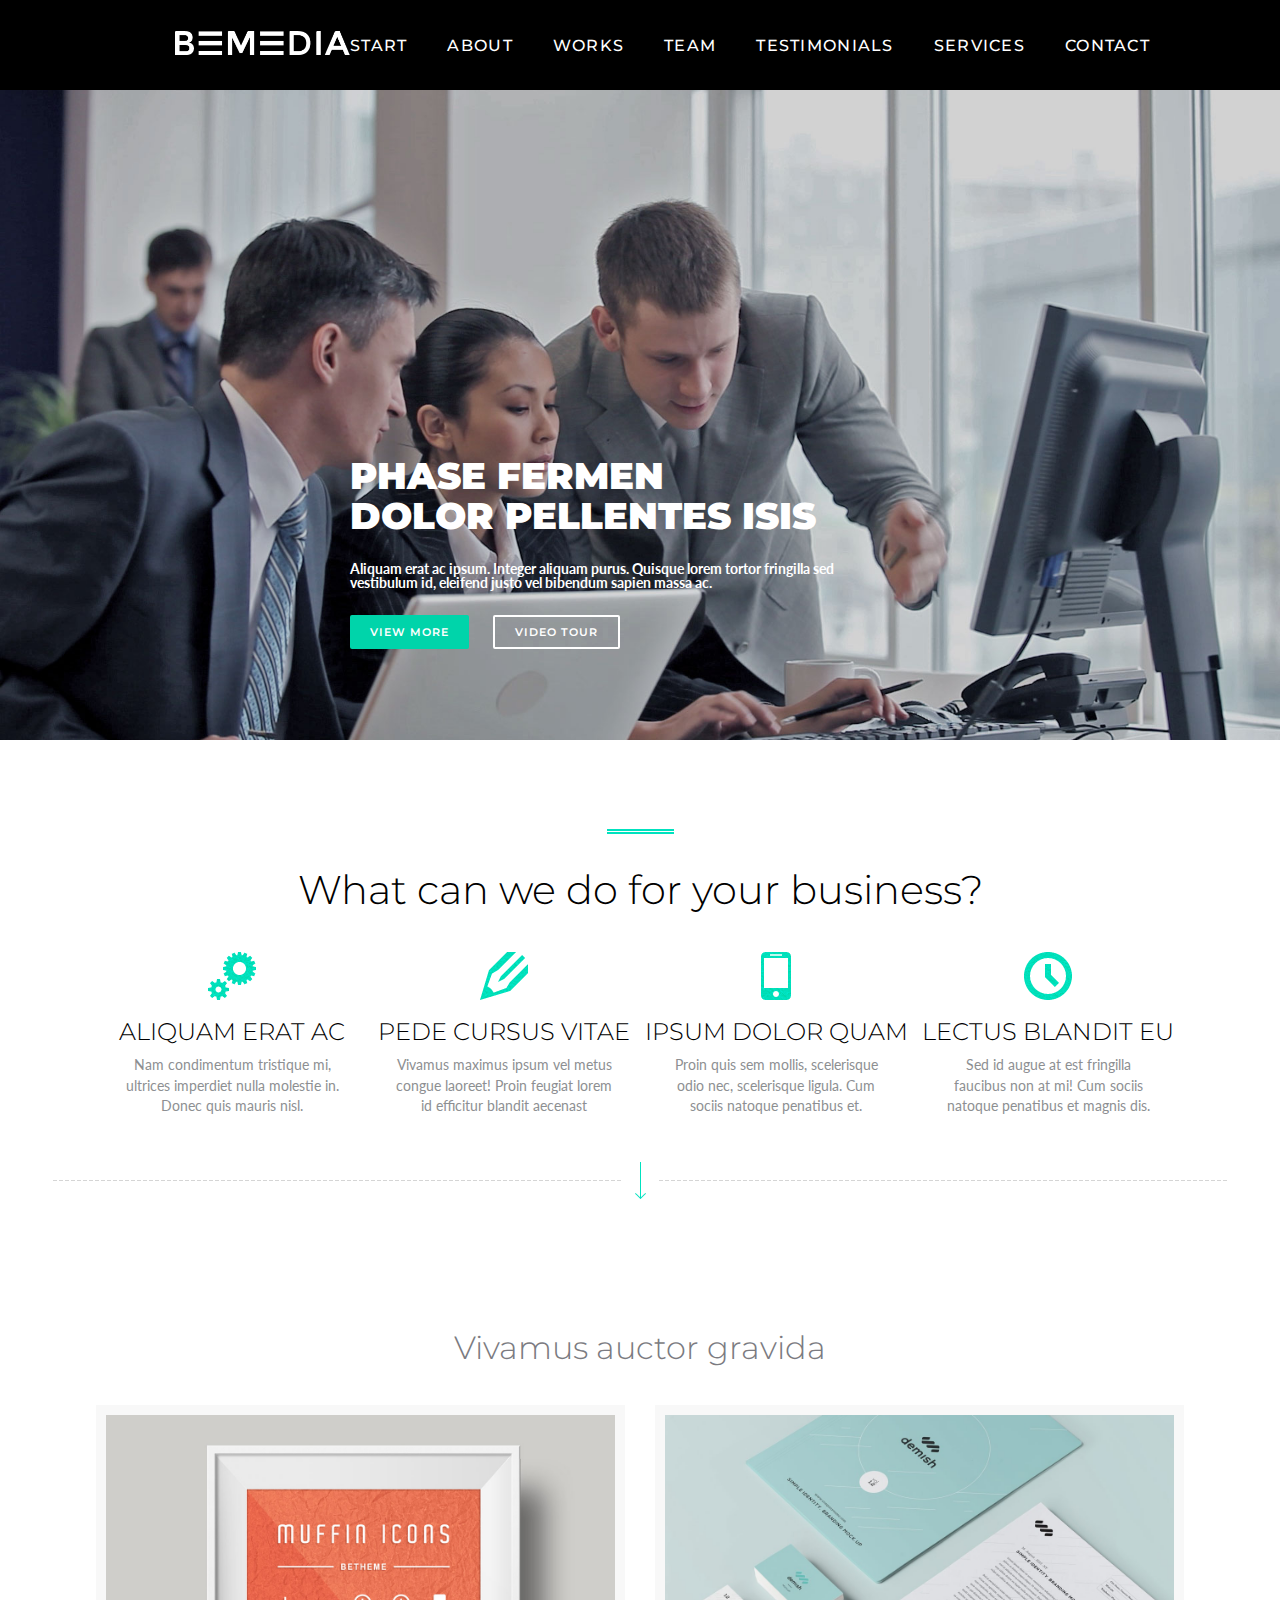
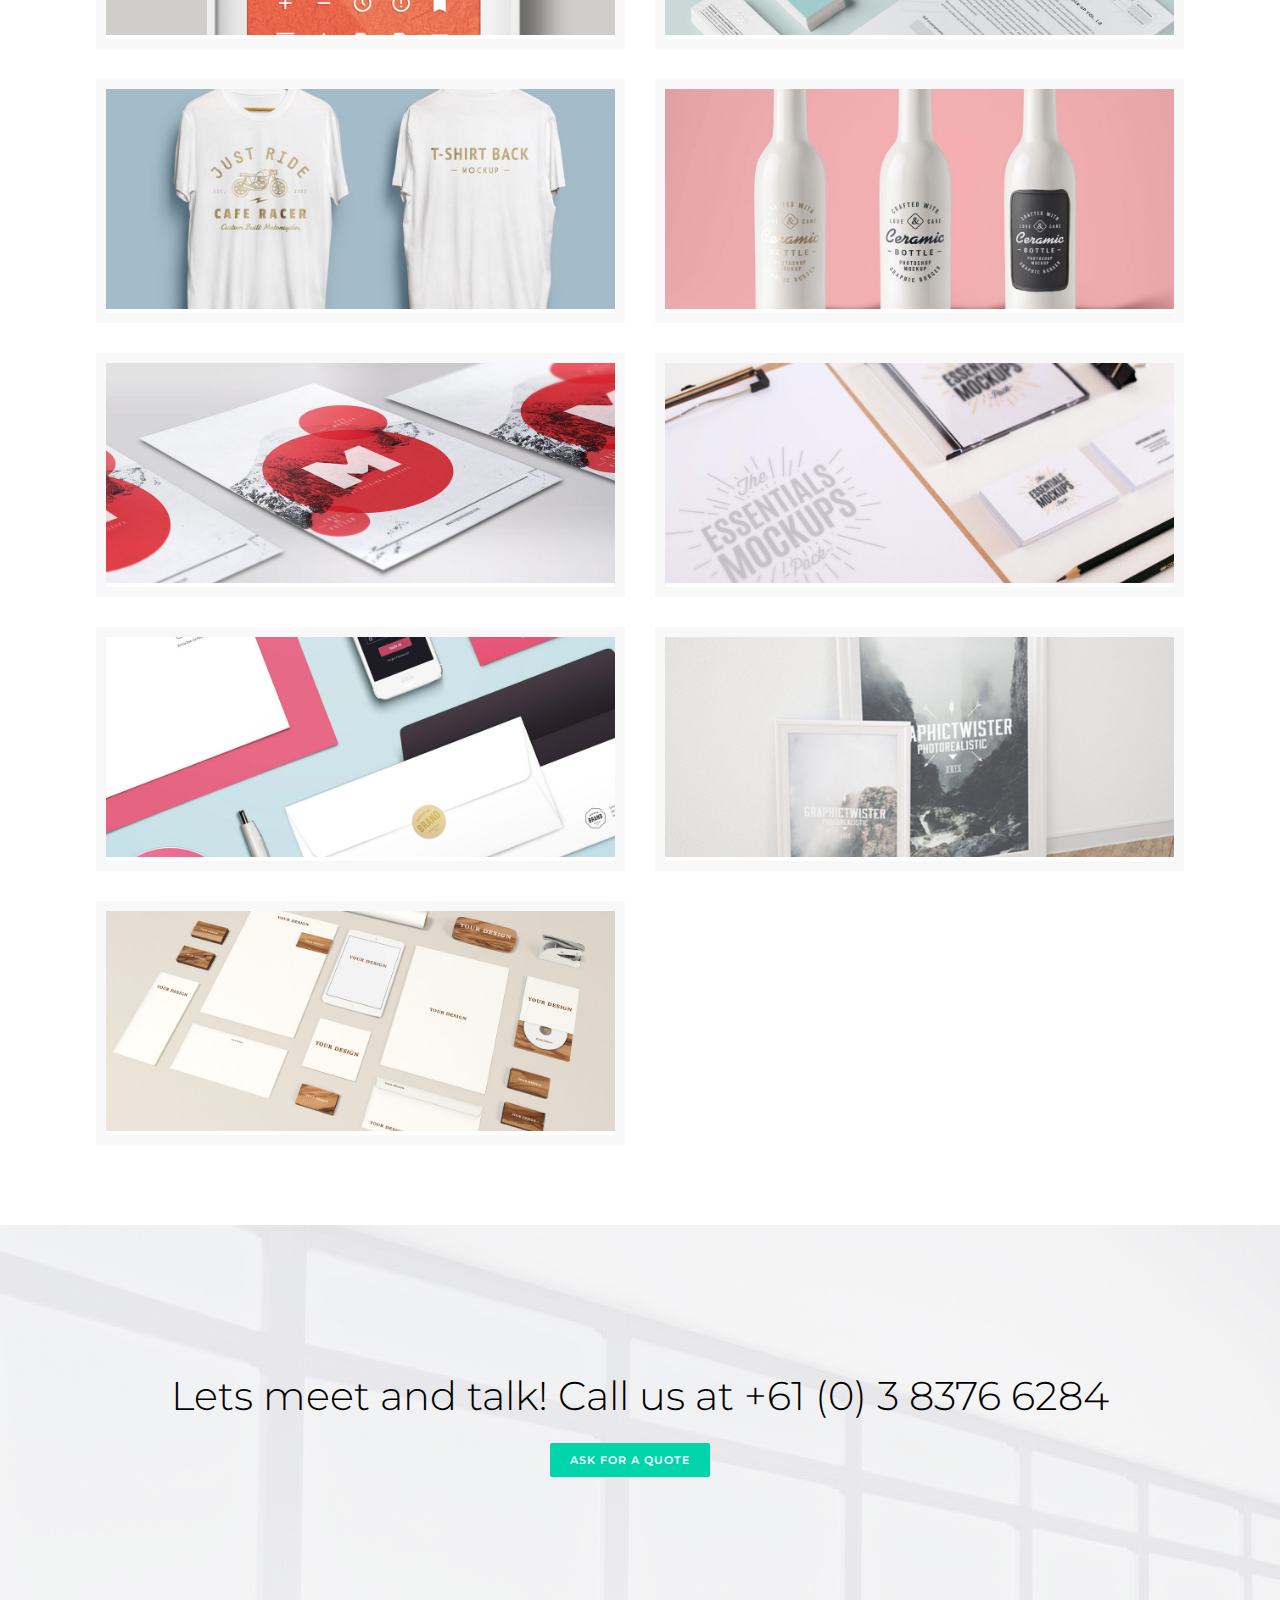
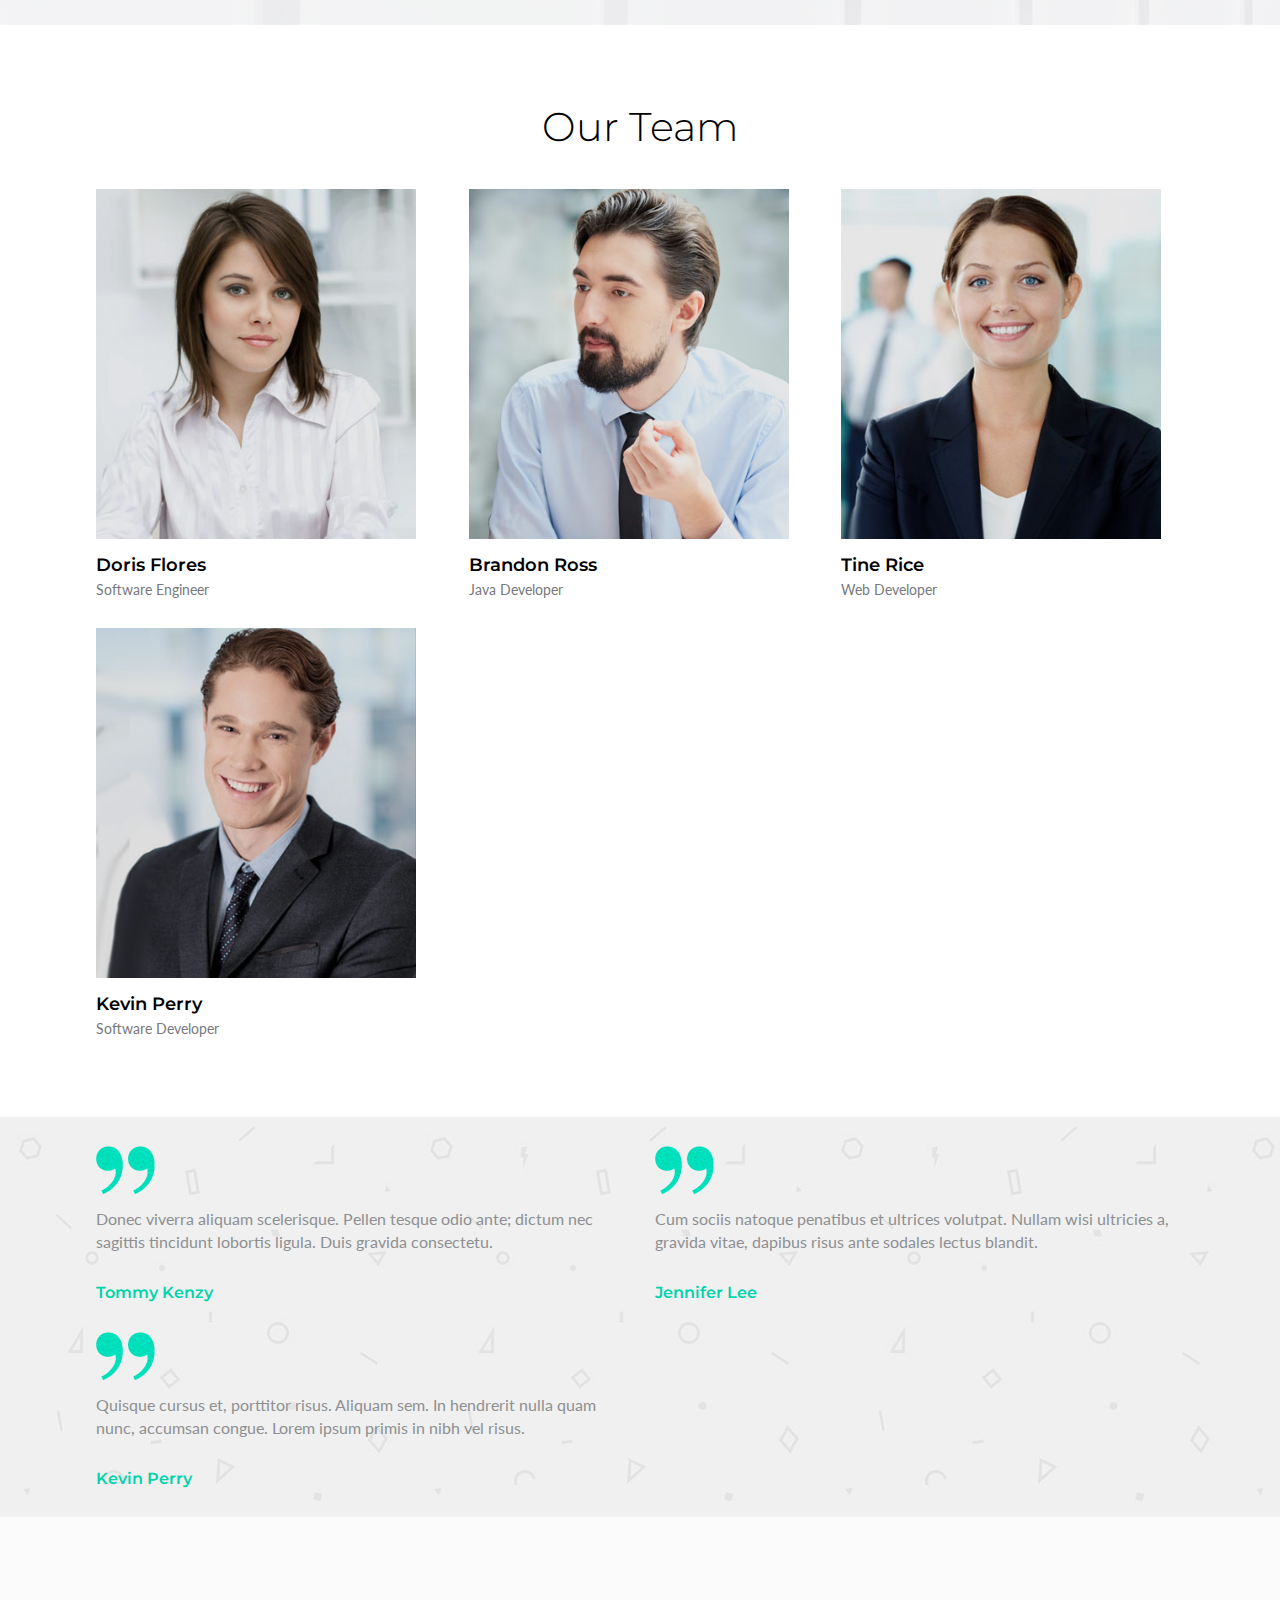
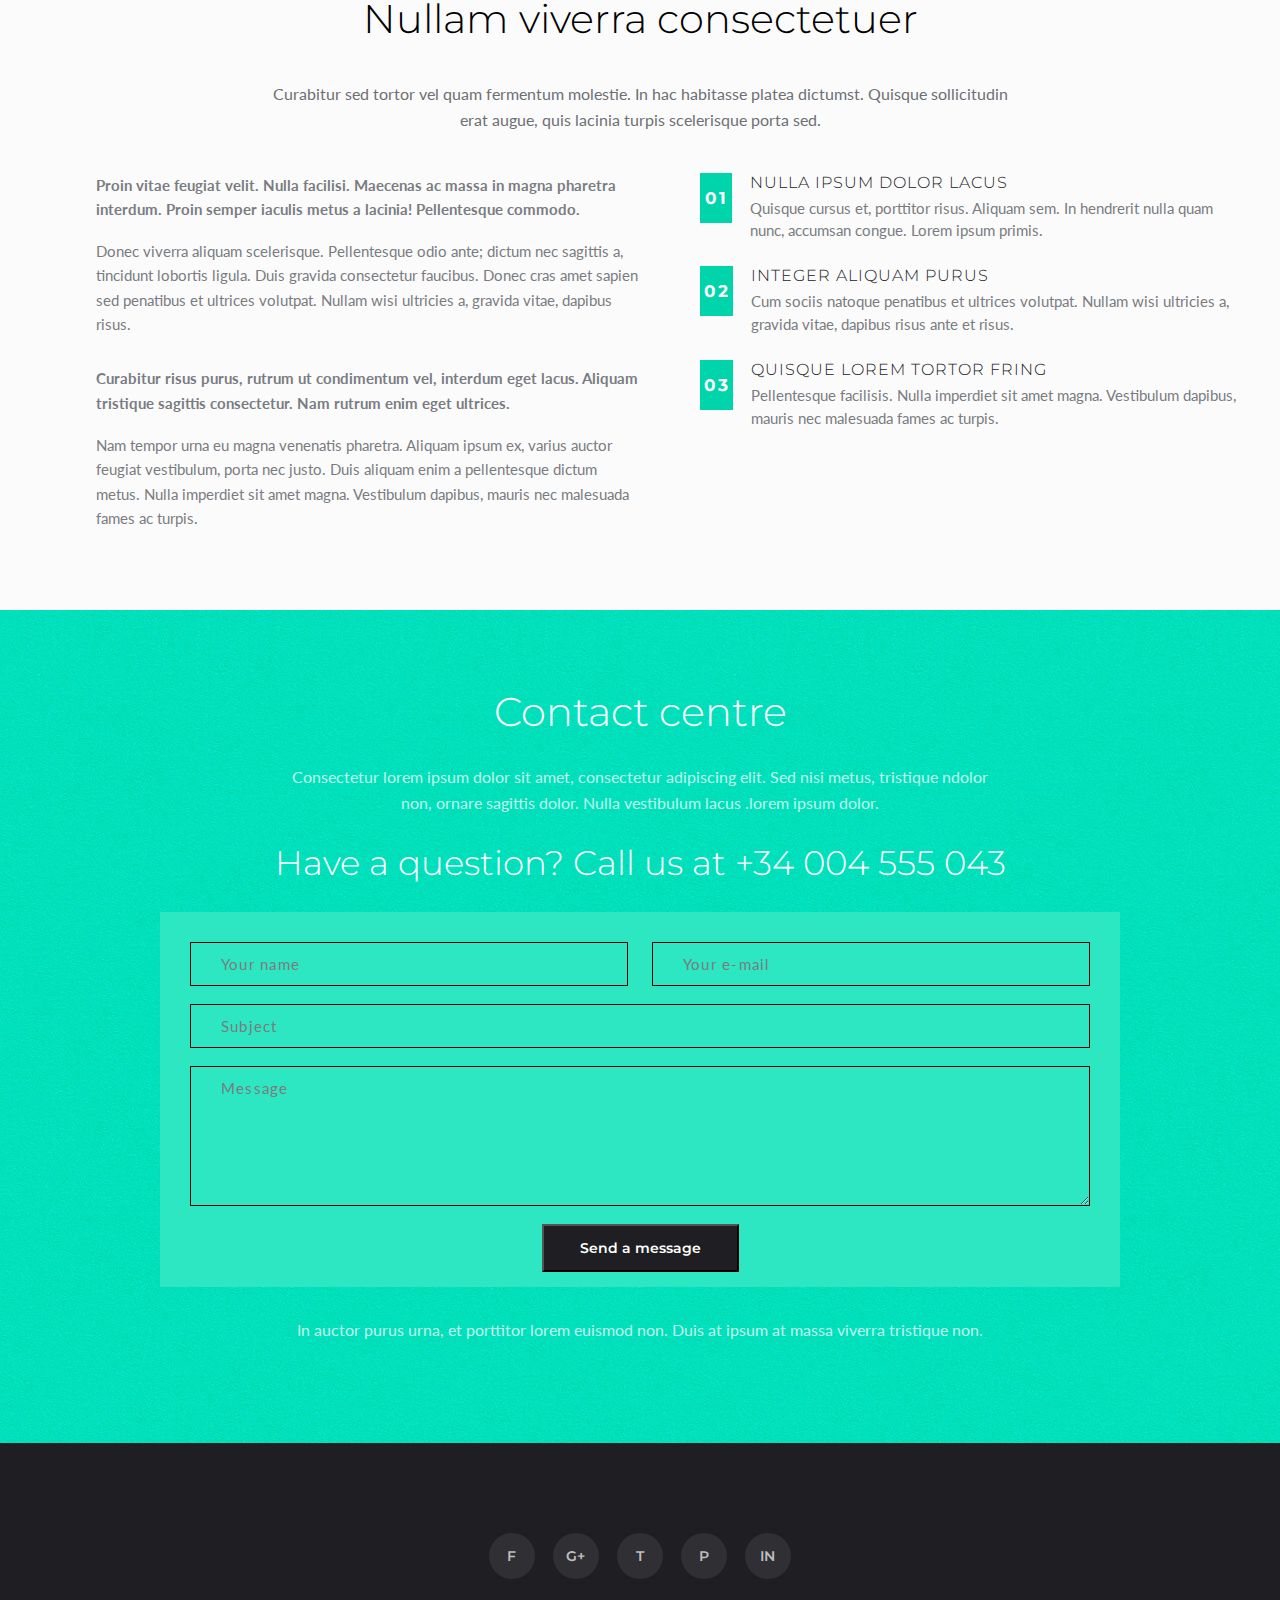
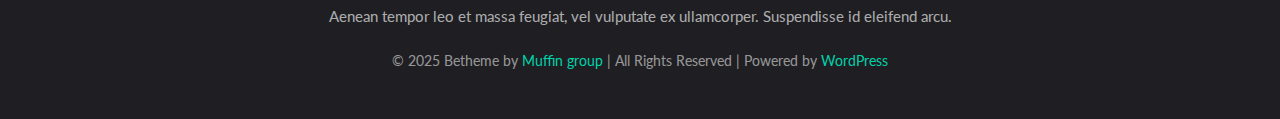
<file: index.html>
<!DOCTYPE html>
<html lang="en">
<head>
    <meta charset="UTF-8">
    <meta name="viewport" content="width=device-width, initial-scale=1">
    <link rel="stylesheet" href="styles.css">
    <title>BeMedia - BeTheme</title>
</head>
<body>
    <header>
        <div class="headPlaceholder">
            <div class="headerContainer">
                <div class="logoContainer"> 
                    <img src="assets/Logo.png" width="175" alt="BeMedia logo">
                </div>
                <div class="nav">
                    <ul class="navList">
                        <li><a href="#start">Start</a></li>
                        <li><a href="#about">About</a></li>
                        <li><a href="#works">Works</a></li>
                        <li><a href="#team">Team</a></li>
                        <li><a href="#testimonials">Testimonials</a></li>
                        <li><a href="#services">Services</a></li>
                        <li><a href="#contact">Contact</a></li>
                    </ul>
                </div>
            </div>  
        </div>
    </header>

    <main>
    <div class="start" id="start">
            <div class="startContainer">
                <h1 class="startHeading">PHASE FERMEN <br> DOLOR PELLENTES ISIS</h1>
                <p class="startText"> Aliquam erat ac ipsum. Integer aliquam purus. Quisque lorem tortor fringilla sed <br> vestibulum id, eleifend justo vel bibendum sapien massa ac. </p>
                <div class="startButtonContainer">
                    <button class="startButton">VIEW MORE</button>
                    <button class="startButton2">VIDEO TOUR</button>
                </div>
            </div>
        </div>
    <div class="about" id="about">
            <div class="aboutContainer">
                <div class="startSeparator">
                    <div class="startSeparatorImg">
                        <img src="assets/startSeparator.png" alt="separator">
                    </div>
                    <div class="startSeparatorText">
                        <h3 class="startSeparatorHeading">What can we do for your business?</h3>
                    </div>
                </div>
                <div class="aboutCardContainer">
                    <div class="aboutCard">
                        <div class="aboutCardImg">
                            <img src="assets/aboutCardImg1.png" alt="About card 1">
                        </div>
                        <h4 class="aboutCardHeading">ALIQUAM ERAT AC</h4>
                        <div class="aboutCardText">Nam condimentum tristique mi, ultrices imperdiet nulla molestie in. Donec quis mauris nisl.</div>
                    </div>
                    <div class="aboutCard">
                        <div class="aboutCardImg">
                            <img src="assets/aboutCardImg2.png" alt="About card 2">
                        </div>
                        <h4 class="aboutCardHeading">PEDE CURSUS VITAE</h4>
                        <div class="aboutCardText">Vivamus maximus ipsum vel metus congue laoreet! Proin feugiat lorem id efficitur blandit aecenast</div>
                    </div>
                    <div class="aboutCard">
                        <div class="aboutCardImg">
                            <img src="assets/aboutCardImg3.png" alt="About card 3">
                        </div>
                        <h4 class="aboutCardHeading">IPSUM DOLOR QUAM</h4>
                        <div class="aboutCardText">Proin quis sem mollis, scelerisque odio nec, scelerisque ligula. Cum sociis natoque penatibus et.</div>
                    </div>
                    <div class="aboutCard">
                        <div class="aboutCardImg">
                            <img src="assets/aboutCardImg4.png" alt="About card 4">
                        </div>
                        <h4 class="aboutCardHeading">LECTUS BLANDIT EU</h4>
                        <div class="aboutCardText">Sed id augue at est fringilla faucibus non at mi! Cum sociis natoque penatibus et magnis dis.</div>
                    </div>
                </div>
                <div class="aboutSeparator">
                    <div class="aboutSeparatorImg">
                        <img src="assets/aboutSeparator.png" alt="separator">
                    </div>
                </div>
            </div>
        </div>
            <div class="works" id="works">
                <div class="worksContainer">
                <h3 class="worksHeading">Vivamus auctor gravida</h3>
                <div class="worksGrid">
                    <div class="worksItem">
                        <a class="worksLink" href="#work1">
                            <img class="worksImage" src="assets/workImg1.jpg" alt="Aliquam eratac">
                            <div class="worksDetails">
                                <h4 class="worksItemTitle">Aliquam eratac</h4>
                            </div>
                        </a>
                    </div>
                    <div class="worksItem">
                        <a class="worksLink" href="#work2">
                            <img class="worksImage" src="assets/workImg2.jpg" alt="Quisque lorem tortor">
                            <div class="worksDetails">
                                <h4 class="worksItemTitle">Quisque lorem tortor</h4>
                            </div>
                        </a>
                    </div>
                    <div class="worksItem">
                        <a class="worksLink" href="#work3">
                            <img class="worksImage" src="assets/workImg3.jpg" alt="Curabitur et ligula">
                            <div class="worksDetails">
                                <h4 class="worksItemTitle">Curabitur et ligula</h4>
                            </div>
                        </a>
                    </div>
                    <div class="worksItem">
                        <a class="worksLink" href="#work4">
                            <img class="worksImage" src="assets/workImg4.jpg" alt="Integer aliquam purus">
                            <div class="worksDetails">
                                <h4 class="worksItemTitle">Integer aliquam purus</h4>
                            </div>
                        </a>
                    </div>
                    <div class="worksItem">
                        <a class="worksLink" href="#work5">
                            <img class="worksImage" src="assets/workImg5.jpg" alt="Eleifend justo vel">
                            <div class="worksDetails">
                                <h4 class="worksItemTitle">Eleifend justo vel</h4>
                            </div>
                        </a>
                    </div>
                    <div class="worksItem">
                        <a class="worksLink" href="#work6">
                            <img class="worksImage" src="assets/workImg6.jpg" alt="Nulla ipsum dolor">
                            <div class="worksDetails">
                                <h4 class="worksItemTitle">Nulla ipsum dolor</h4>
                            </div>
                        </a>
                    </div>
                    <div class="worksItem">
                        <a class="worksLink" href="#work7">
                            <img class="worksImage" src="assets/workImg7.jpg" alt="Gravida ullamcorper">
                            <div class="worksDetails">
                                <h4 class="worksItemTitle">Gravida ullamcorper</h4>
                            </div>
                        </a>
                    </div>
                    <div class="worksItem">
                        <a class="worksLink" href="#work8">
                            <img class="worksImage" src="assets/workImg8.jpg" alt="Aliquam sem amet">
                            <div class="worksDetails">
                                <h4 class="worksItemTitle">Aliquam sem amet</h4>
                            </div>
                        </a>
                    </div>
                    <div class="worksItem">
                        <a class="worksLink" href="#work9">
                            <img class="worksImage" src="assets/workImg9.jpg" alt="Cum sociis natoque">
                            <div class="worksDetails">
                                <h4 class="worksItemTitle">Cum sociis natoque</h4>
                            </div>
                        </a>
                    </div>
                </div>
            </div>
            <div id="work1" class="lightbox">
            <a class="lightboxLink" href="#works">
                <img src="assets/workImg1.jpg">
            </a>
            </div>
            <div id="work2" class="lightbox">
            <a class="lightboxLink" href="#works">
                <img src="assets/workImg2.jpg">
            </a>
            </div>
            <div id="work3" class="lightbox">
            <a class="lightboxLink" href="#works">
                <img src="assets/workImg3.jpg">
            </a>
            </div>
            <div id="work4" class="lightbox">
            <a class="lightboxLink" href="#works">
                <img src="assets/workImg4.jpg">
            </a>
            </div>
            <div id="work5" class="lightbox">
            <a class="lightboxLink" href="#works">
                <img src="assets/workImg5.jpg">
            </a>
            </div>
            <div id="work6" class="lightbox">
            <a class="lightboxLink" href="#works">
                <img src="assets/workImg6.jpg">
            </a>
            </div>
            <div id="work7" class="lightbox">
            <a class="lightboxLink" href="#works">
                <img src="assets/workImg7.jpg">
            </a>
            </div>
            <div id="work8" class="lightbox">
            <a class="lightboxLink" href="#works">
                <img src="assets/workImg8.jpg">
            </a>
            </div>
            <div id="work9" class="lightbox">
            <a class="lightboxLink" href="#works">
                <img src="assets/workImg9.jpg" >
            </a>
            </div>
        </div>
        <div class="contactSection">
            <div class="contactSectionContainer">
                <h3 class="contactSectionHeading">Lets meet and talk! Call us at +61 (0) 3 8376 6284</h3>
                <button class="contactSectionButton">Ask For a Quote</button>
            </div>
        </div>
       
        <div class="team" id="team">
            <div class="teamContainer">
                <h3 class="teamHeading">Our Team</h3>
                <div class="teamGrid">
                    <div class="teamCard">
                        <img class="teamMemberImg" src="assets/teamMember1.jpg" alt="Doris Flores">
                        <h4 class="teamMemberName">Doris Flores</h4>
                        <p class="teamMemberPosition">Software Engineer</p>
                    </div>
                    <div class="teamCard">
                        <img class="teamMemberImg" src="assets/teamMember2.jpg" alt="Brandon Ross">
                        <h4 class="teamMemberName">Brandon Ross</h4>
                        <p class="teamMemberPosition">Java Developer</p>
                    </div>
                    <div class="teamCard">
                        <img class="teamMemberImg" src="assets/teamMember3.jpg" alt="Tine Rice">
                        <h4 class="teamMemberName">Tine Rice</h4>
                        <p class="teamMemberPosition">Web Developer</p>
                    </div>
                    <div class="teamCard">
                        <img class="teamMemberImg" src="assets/teamMember4.jpg" alt="Kevin Perry">
                        <h4 class="teamMemberName">Kevin Perry</h4>
                        <p class="teamMemberPosition">Software Developer</p>
                    </div>
                </div>
            </div>
        </div>
    <div class="testimonials" id="testimonials">
            <div class="testimonialsContainer">
                <div class="testimonialGrid">
                    <div class="testimonial">
                        <img class="testimonialImg" src="assets/testimonialicon.png">
                        <p class ="testimonialText">Donec viverra aliquam scelerisque. Pellen tesque odio ante; dictum nec sagittis tincidunt lobortis ligula. Duis gravida consectetu.</p>
                        <div class="testimonialAuthorContainer">
                            <h4 class="testimonialAuthor">Tommy Kenzy</h4>
                        </div>
                    </div>
                    <div class="testimonial">
                        <img class="testimonialImg" src="assets/testimonialicon.png">
                        <p class ="testimonialText">Cum sociis natoque penatibus et ultrices volutpat. Nullam wisi ultricies a, gravida vitae, dapibus risus ante sodales lectus blandit.</p>
                        <div class="testimonialAuthorContainer">
                            <h4 class="testimonialAuthor">Jennifer Lee</h4>
                        </div>
                    </div>
                    <div class="testimonial">
                        <img class="testimonialImg" src="assets/testimonialicon.png">
                        <p class ="testimonialText">Quisque cursus et, porttitor risus. Aliquam sem. In hendrerit nulla quam nunc, accumsan congue. Lorem ipsum primis in nibh vel risus.</p>
                        <div class="testimonialAuthorContainer">
                            <h4 class="testimonialAuthor">Kevin Perry</h4>
                        </div>
                    </div>
                </div>
            </div>
        </div>

     <div class="services" id="services">
            <div class="servicesContainer">
                <h3 class="servicesHeading">Nullam viverra consectetuer</h3>
                <p class="servicesIntro">Curabitur sed tortor vel quam fermentum molestie. In hac habitasse platea dictumst. Quisque sollicitudin erat augue, quis lacinia turpis scelerisque porta sed.</p>
                <div class="servicesContent">
                    <div class="servicesColumns">
                        <div class="servicesText">
                            <p class="servicesLead">Proin vitae feugiat velit. Nulla facilisi. Maecenas ac massa in magna pharetra interdum. Proin semper iaculis metus a lacinia! Pellentesque commodo.</p>
                            <p>Donec viverra aliquam scelerisque. Pellentesque odio ante; dictum nec sagittis a, tincidunt lobortis ligula. Duis gravida consectetur faucibus. Donec cras amet sapien sed penatibus et ultrices volutpat. Nullam wisi ultricies a, gravida vitae, dapibus risus.</p>
                        </div>
                        <div class="servicesText">
                            <p class="servicesLead">Curabitur risus purus, rutrum ut condimentum vel, interdum eget lacus. Aliquam tristique sagittis consectetur. Nam rutrum enim eget ultrices.</p>
                            <p>Nam tempor urna eu magna venenatis pharetra. Aliquam ipsum ex, varius auctor feugiat vestibulum, porta nec justo. Duis aliquam enim a pellentesque dictum metus. Nulla imperdiet sit amet magna. Vestibulum dapibus, mauris nec malesuada fames ac turpis.</p>
                        </div>
                    </div>
                    <div class="servicesList">
                        <div class="serviceItem">
                            <span class="serviceNumber">01</span>
                            <div class="serviceCopy">
                                <h4>Nulla ipsum dolor lacus</h4>
                                <p>Quisque cursus et, porttitor risus. Aliquam sem. In hendrerit nulla quam nunc, accumsan congue. Lorem ipsum primis.</p>
                            </div>
                        </div>
                        <div class="serviceItem">
                            <span class="serviceNumber">02</span>
                            <div class="serviceCopy">
                                <h4>Integer aliquam purus</h4>
                                <p>Cum sociis natoque penatibus et ultrices volutpat. Nullam wisi ultricies a, gravida vitae, dapibus risus ante et risus.</p>
                            </div>
                        </div>
                        <div class="serviceItem">
                            <span class="serviceNumber">03</span>
                            <div class="serviceCopy">
                                <h4>Quisque lorem tortor fring</h4>
                                <p>Pellentesque facilisis. Nulla imperdiet sit amet magna. Vestibulum dapibus, mauris nec malesuada fames ac turpis.</p>
                            </div>
                        </div>
                    </div>
                </div>
            </div>
        </div>

        <div class="contact" id="contact">
            <div class="contactContainer">
                <h3 class="contactHeading">Contact centre</h3>
                <p class="contactIntro">Consectetur lorem ipsum dolor sit amet, consectetur adipiscing elit. Sed nisi metus, tristique ndolor non, ornare sagittis dolor. Nulla vestibulum lacus .lorem ipsum dolor.</p>
                <h2 class="contactSubheading">Have a question? Call us at +34 004 555 043</h2>
            <div class="formContainer"> 
                <form class="contactForm">
                    <input type="text" class="contactInput contactInputHalf" placeholder="Your name" required>
                    <input type="email" class="contactInput contactInputHalf" placeholder="Your e-mail" required>
                    <input type="text" class="contactInput contactInputFull" placeholder="Subject" required>
                    <textarea class="contactTextarea contactInputFull" placeholder="Message" required></textarea>
                    <button type="submit" class="contactButton contactInputFull">Send a message</button>
                </form>
            </div>
            <p class="contactIntro">In auctor purus urna, et porttitor lorem euismod non. Duis at ipsum at massa viverra tristique non.</p>
        </div>
    </div>
</main>
    <footer class="footer">
        <div class="footerContainer">
            <nav class="footerSocials">
                <a class="footerSocialLink" href="#" aria-label="Facebook"><span class="footerIcon">f</span></a>
                <a class="footerSocialLink" href="#" aria-label="Google Plus"><span class="footerIcon">g+</span></a>
                <a class="footerSocialLink" href="#" aria-label="Twitter"><span class="footerIcon">t</span></a>
                <a class="footerSocialLink" href="#" aria-label="Pinterest"><span class="footerIcon">p</span></a>
                <a class="footerSocialLink" href="#" aria-label="LinkedIn"><span class="footerIcon">in</span></a>
            </nav>
            <p class="footerDescription">Aenean tempor leo et massa feugiat, vel vulputate ex ullamcorper. Suspendisse id eleifend arcu.</p>
            <p class="footerLegal">© 2025 Betheme by <a href="#" class="footerLink">Muffin group</a> | All Rights Reserved | Powered by <a href="#" class="footerLink">WordPress</a></p>
        </div>
    </footer>

</body>
</html>
</file>
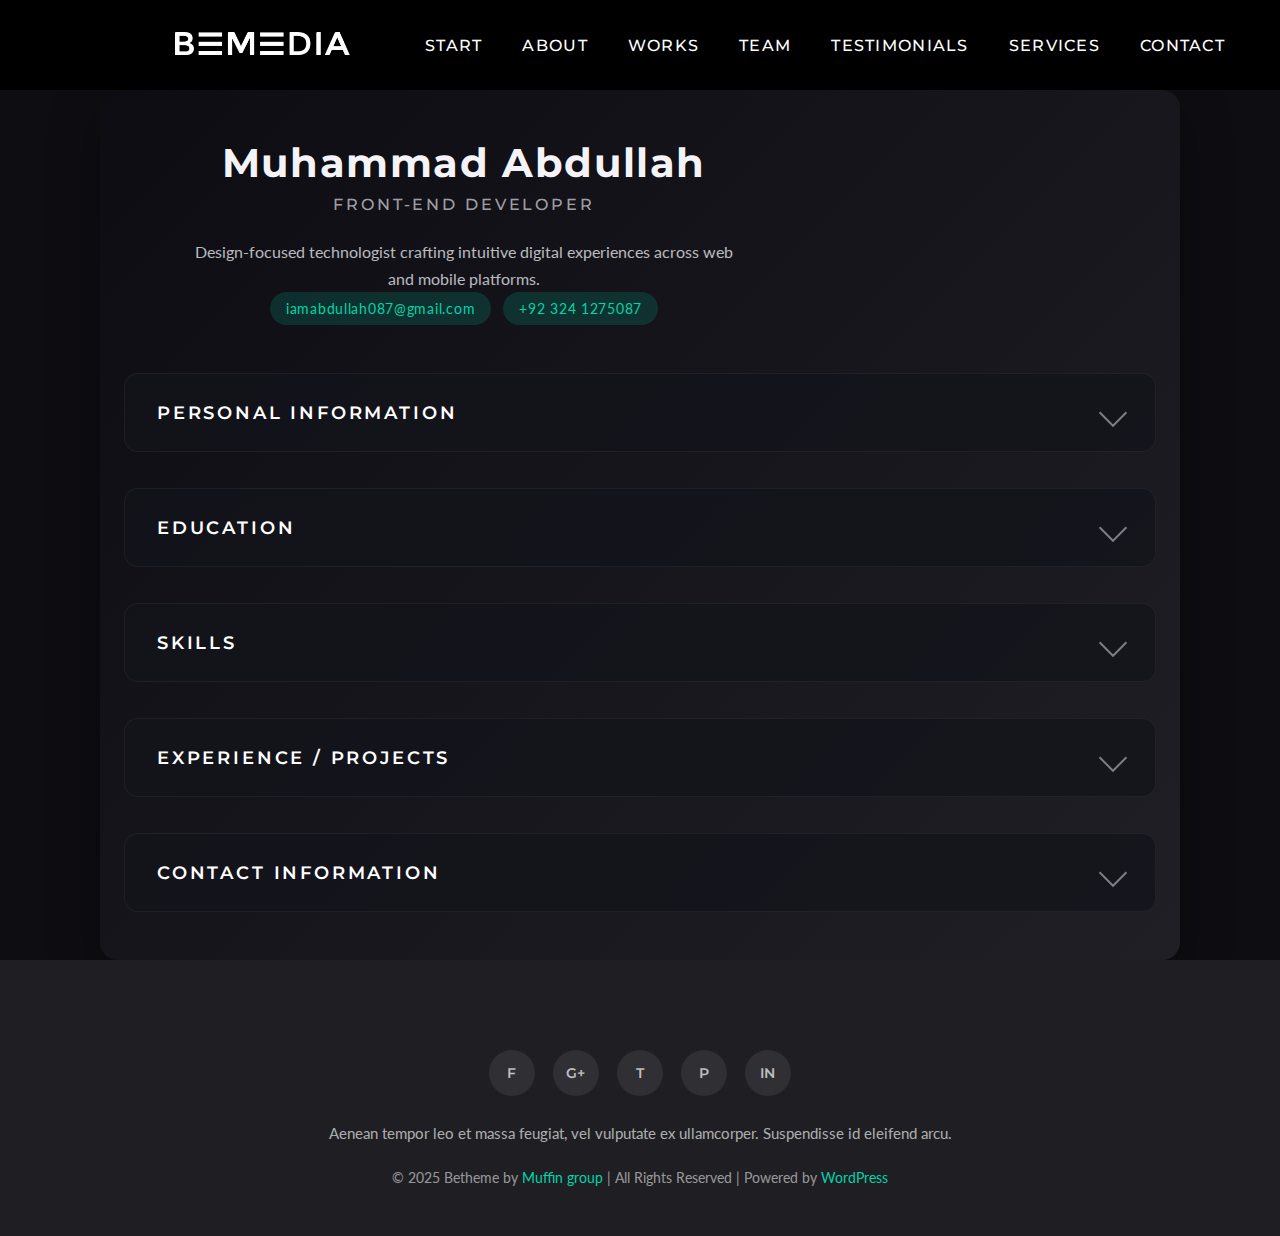
<file: MidLab/index.html>
<!DOCTYPE html>
<html lang="en">
<head>
    <meta charset="UTF-8">
    <meta name="viewport" content="width=device-width, initial-scale=1">
    <link rel="stylesheet" href="styles.css">
    <title>BeMedia - BeTheme</title>
</head>
<body>
    <header>
        <div class="headPlaceholder">
            <div class="headerContainer">
                <div class="logoContainer"> 
                    <img src="assets/Logo.png" width="175" alt="BeMedia logo">
                </div>
                <div class="nav">
                    <ul class="navList">
                        <li><a href="#start">Start</a></li>
                        <li><a href="#about">About</a></li>
                        <li><a href="#works">Works</a></li>
                        <li><a href="#team">Team</a></li>
                        <li><a href="#testimonials">Testimonials</a></li>
                        <li><a href="#services">Services</a></li>
                        <li><a href="#contact">Contact</a></li>
                    </ul>
                </div>
            </div>  
        </div>
    </header>

    <div class="cv-wrapper container py-5">
        <div class="cv-header text-center mb-5">
            <h1 class="cv-name">Muhammad Abdullah</h1>
            <p class="cv-role text-muted">Front-End Developer</p>
            <p class="cv-summary mx-auto">Design-focused technologist crafting intuitive digital experiences across web and mobile platforms.</p>
            <ul class="cv-contact-list list-inline mt-4">
                <li class="list-inline-item">
                    <span class="contact-chip">iamabdullah087@gmail.com</span>
                </li>
                <li class="list-inline-item">
                    <span class="contact-chip">+92 324 1275087</span>
                </li>
                <!-- <li class="list-inline-item">
                    <span class="contact-chip">portfolio.website</span>
                </li> -->
            </ul>
        </div>

        <main class="cv-content">
            <section class="cv-section" id="personal-information">
                <h2 class="cv-section-title" data-hover-target="personal-information-details">Personal Information</h2>
                <div class="cv-section-details" id="personal-information-details" aria-hidden="true">
                    <dl class="row">
                        <div class="col-md-6">
                            <dt>Location</dt>
                            <dd>Lahore, Pakistan</dd>
                        </div>
                        <div class="col-md-6">
                            <dt>Languages</dt>
                            <dd>Urdu (Native), English (Conversational)</dd>
                        </div>
                    </dl>
                </div>
            </section>

            <section class="cv-section" id="education">
                <h2 class="cv-section-title" data-hover-target="education-details">Education</h2>
                <div class="cv-section-details" id="education-details" aria-hidden="true">
                    <article class="cv-timeline-item">
                        <h3 class="cv-timeline-title">B.S. in Computer Science</h3>
                        <p class="cv-timeline-meta">COMSATS University Islamabad · 2023 - 2027</p>
                        <p class="cv-timeline-description">Focused on interaction design, front-end engineering, and user research methodologies.</p>
                    </article>
                </div>
            </section>

            <section class="cv-section" id="skills">
                <h2 class="cv-section-title" data-hover-target="skills-details">Skills</h2>
                <div class="cv-section-details" id="skills-details" aria-hidden="true">
                    <ul class="cv-skill-list list-unstyled">
                        <li><strong>Design:</strong> UX Research, Wireframing, Prototyping, Design Systems</li>
                        <li><strong>Front-End:</strong> HTML5, CSS3, JavaScript ES6+, React, Bootstrap</li>
                        <li><strong>Tools:</strong> Figma, Adobe XD, Git, Jira, Notion</li>
                    </ul>
                </div>
            </section>

            <section class="cv-section" id="experience-projects">
                <h2 class="cv-section-title" data-hover-target="experience-projects-details">Experience / Projects</h2>
                <div class="cv-section-details" id="experience-projects-details" aria-hidden="true">
                    <article class="cv-timeline-item">
                        <h3 class="cv-timeline-title">Intern Product Designer · Softech</h3>
                        <p class="cv-timeline-meta">2024 – Present</p>
                        <ul class="cv-timeline-list">
                            <li>Led redesign of SaaS analytics platform, increasing task completion rate by 28%.</li>
                            <li>Partnered with engineering to build accessible component library in React and Bootstrap.</li>
                        </ul>
                    </article>
                    <article class="cv-timeline-item">
                        <h3 class="cv-timeline-title">Case Study: Wellness Companion App</h3>
                        <p class="cv-timeline-meta">Personal Project · 2024</p>
                        <ul class="cv-timeline-list">
                            <li>Conducted user interviews, crafted persona-driven flows, and delivered responsive UI prototype.</li>
                            <li>Implemented front-end MVP with progressive enhancement and offline support.</li>
                        </ul>
                    </article>
                </div>
            </section>

            <section class="cv-section" id="contact-information">
                <h2 class="cv-section-title" data-hover-target="contact-information-details">Contact Information</h2>
                <div class="cv-section-details" id="contact-information-details" aria-hidden="true">
                    <p>Ready to collaborate on design-forward, data-informed products. Reach out via email or connect on LinkedIn.</p>
                    <ul class="cv-contact-links list-unstyled">
                        <li><a href="mailto:imabdullah087@gmail.com">imabdullah087@gmail.com</a></li>
                        <li><a href="https://www.linkedin.com/in/muhammad-abdullah-123456789">linkedin.com/in/muhammad-abdullah-123456789</a></li>
                        <li><a href="https://github.com/muhammad-abdullah">github.com/muhammad-abdullah</a></li>
                    </ul>
                </div>
            </section>
        </main>
    </div>

    <footer class="footer">
        <div class="footerContainer">
            <nav class="footerSocials">
                <a class="footerSocialLink" href="#" aria-label="Facebook"><span class="footerIcon">f</span></a>
                <a class="footerSocialLink" href="#" aria-label="Google Plus"><span class="footerIcon">g+</span></a>
                <a class="footerSocialLink" href="#" aria-label="Twitter"><span class="footerIcon">t</span></a>
                <a class="footerSocialLink" href="#" aria-label="Pinterest"><span class="footerIcon">p</span></a>
                <a class="footerSocialLink" href="#" aria-label="LinkedIn"><span class="footerIcon">in</span></a>
            </nav>
            <p class="footerDescription">Aenean tempor leo et massa feugiat, vel vulputate ex ullamcorper. Suspendisse id eleifend arcu.</p>
            <p class="footerLegal">© 2025 Betheme by <a href="#" class="footerLink">Muffin group</a> | All Rights Reserved | Powered by <a href="#" class="footerLink">WordPress</a></p>
        </div>
    </footer>
    <script src="script.js"></script>
</body>
</html>
</file>
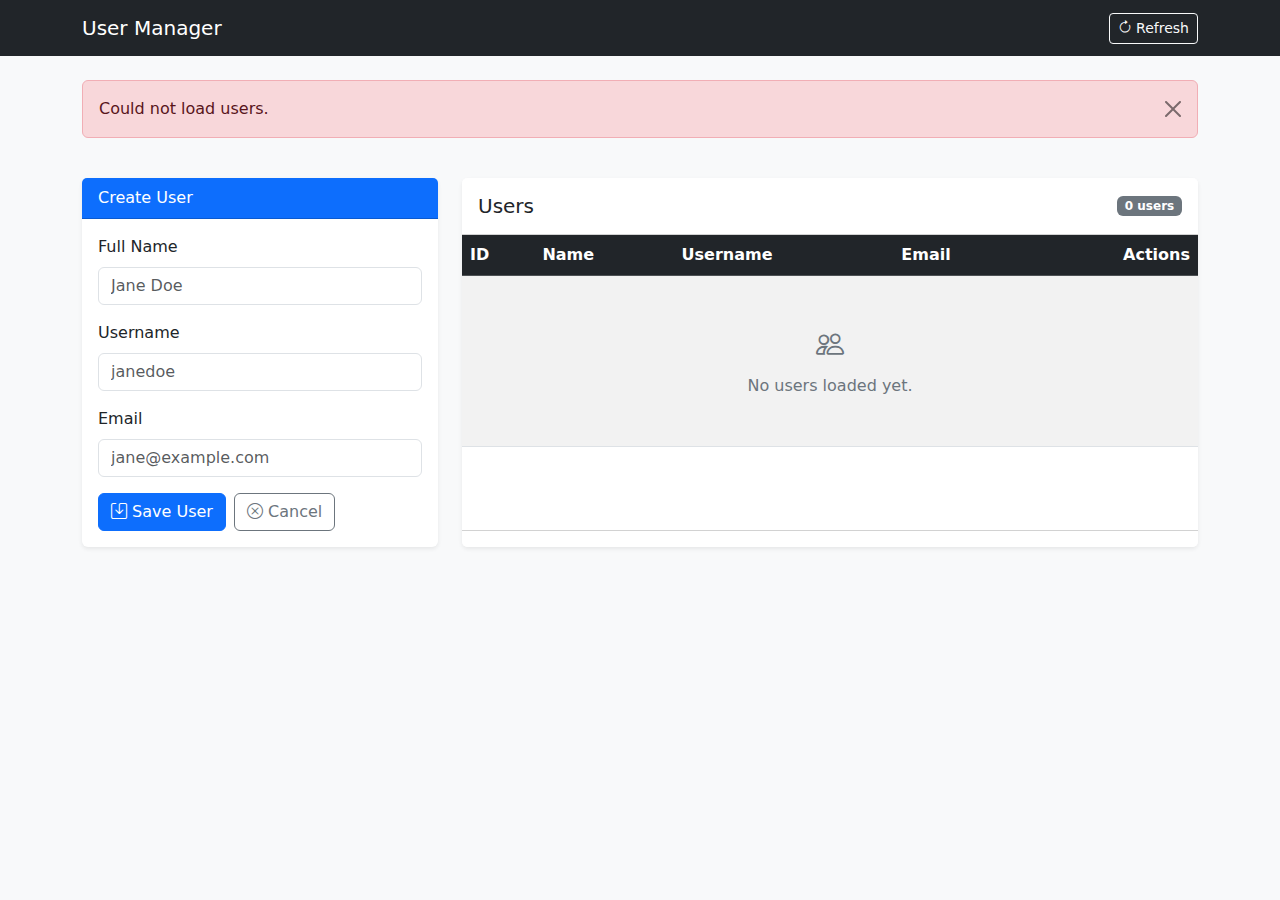
<file: restApi/index.html>
<!DOCTYPE html>
<html lang="en">
  <head>
    <meta charset="utf-8" />
    <meta name="viewport" content="width=device-width, initial-scale=1" />
    <title>User Manager</title>
    <link
      href="https://cdn.jsdelivr.net/npm/bootstrap@5.3.3/dist/css/bootstrap.min.css"
      rel="stylesheet"
      integrity="sha384-QWTKZyjpPEjISv5WaRU9OFeRpok6YctnYmDr5pNlyT2bRjXh0JMhjY6hW+ALEwIH"
      crossorigin="anonymous"
    />
    <link
      rel="stylesheet"
      href="https://cdn.jsdelivr.net/npm/bootstrap-icons@1.11.3/font/bootstrap-icons.min.css"
    />
    <link rel="stylesheet" href="styles.css" />
  </head>
  <body>
    <nav class="navbar navbar-expand-lg bg-dark navbar-dark">
      <div class="container">
        <a class="navbar-brand" href="#">User Manager</a>
        <button
          class="btn btn-outline-light btn-sm"
          type="button"
          id="refreshUsersBtn"
        >
          <i class="bi bi-arrow-clockwise"></i>
          Refresh
        </button>
      </div>
    </nav>

    <main class="container py-4">
      <div class="row g-4">
        <section class="col-12">
          <div id="feedbackContainer" class="d-none"></div>
        </section>

        <section class="col-12 col-lg-4">
          <div class="card shadow-sm border-0">
            <div class="card-header bg-primary text-white">
              <span id="formTitle">Create User</span>
            </div>
            <div class="card-body">
              <form id="userForm" novalidate>
                <input type="hidden" id="userId" />
                <div class="mb-3">
                  <label class="form-label" for="fullName">Full Name</label>
                  <input
                    class="form-control"
                    id="fullName"
                    name="fullName"
                    type="text"
                    placeholder="Jane Doe"
                    required
                  />
                  <div class="invalid-feedback">Name is required.</div>
                </div>
                <div class="mb-3">
                  <label class="form-label" for="username">Username</label>
                  <input
                    class="form-control"
                    id="username"
                    name="username"
                    type="text"
                    placeholder="janedoe"
                    required
                  />
                  <div class="invalid-feedback">Username is required.</div>
                </div>
                <div class="mb-3">
                  <label class="form-label" for="email">Email</label>
                  <input
                    class="form-control"
                    id="email"
                    name="email"
                    type="email"
                    placeholder="jane@example.com"
                    required
                  />
                  <div class="invalid-feedback">Valid email is required.</div>
                </div>
                <div class="d-flex gap-2">
                  <button class="btn btn-primary" id="submitBtn" type="submit">
                    <i class="bi bi-save"></i>
                    Save User
                  </button>
                  <button class="btn btn-outline-secondary" id="resetBtn" type="button">
                    <i class="bi bi-x-circle"></i>
                    Cancel
                  </button>
                </div>
              </form>
            </div>
          </div>
        </section>

        <section class="col-12 col-lg-8">
          <div class="card shadow-sm border-0 h-100">
            <div class="card-header bg-white py-3 d-flex align-items-center justify-content-between">
              <h2 class="h5 mb-0">Users</h2>
              <span class="badge text-bg-secondary" id="userCount">0 users</span>
            </div>
            <div class="card-body p-0">
              <div class="table-responsive">
                <table class="table table-striped mb-0" id="usersTable">
                  <thead class="table-dark">
                    <tr>
                      <th scope="col">ID</th>
                      <th scope="col">Name</th>
                      <th scope="col">Username</th>
                      <th scope="col">Email</th>
                      <th scope="col" class="text-end">Actions</th>
                    </tr>
                  </thead>
                  <tbody>
                    <tr class="text-center" id="emptyStateRow">
                      <td colspan="5" class="py-5">
                        <i class="bi bi-people fs-3 text-secondary d-block mb-2"></i>
                        <span class="text-secondary">No users loaded yet.</span>
                      </td>
                    </tr>
                  </tbody>
                </table>
              </div>
            </div>
            <div class="card-footer bg-white text-secondary small">
            </div>
          </div>
        </section>
      </div>
    </main>

    <div class="loading-overlay" id="loadingOverlay">
      <div class="text-center">
        <div class="spinner-border text-primary" role="status"></div>
        <div class="fw-semibold mt-3">Loading...</div>
      </div>
    </div>

    <script
      src="https://code.jquery.com/jquery-3.7.1.min.js"
    ></script>
    <script
      src="https://cdn.jsdelivr.net/npm/bootstrap@5.3.3/dist/js/bootstrap.bundle.min.js"
      integrity="sha384-YvpcrYf0tY3lHB60NNkmXc5s9fDVZLESaAA55NDzOxhy9GkcIdslK1eN7N6jIeHz"
      crossorigin="anonymous"
    ></script>
    <script src="script.js"></script>
  </body>
</html>
</file>
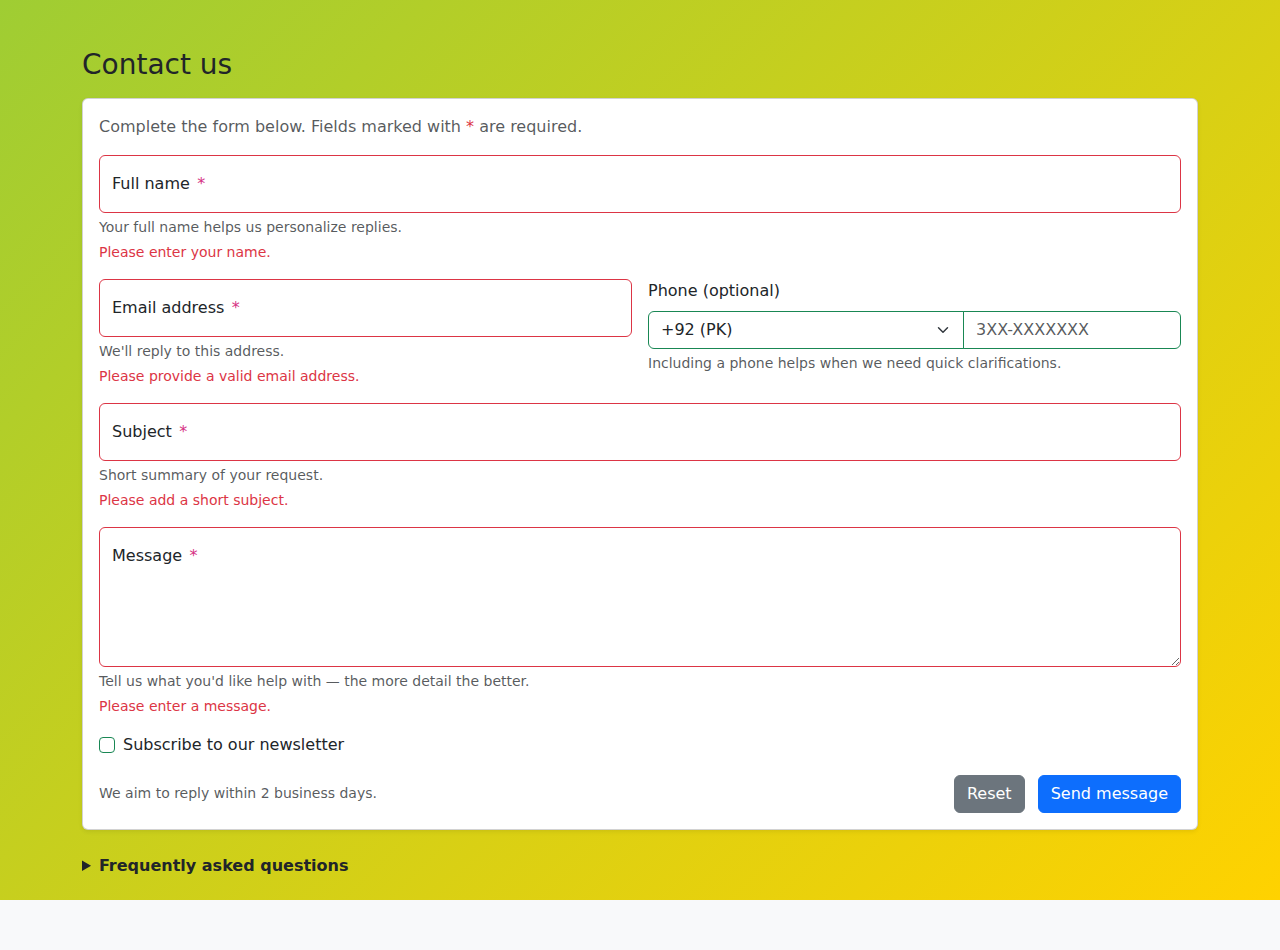
<file: contactForm/contact.html>
<!doctype html>
<html lang="en">
  <head>
    <meta charset="utf-8">
    <meta name="viewport" content="width=device-width, initial-scale=1">
    <title>Contact Us</title>

    <link href="https://cdn.jsdelivr.net/npm/bootstrap@5.3.2/dist/css/bootstrap.min.css" rel="stylesheet">
    <link rel="stylesheet" href="styles.css">
  </head>
  <body class="bg-light">
    <main class="container my-5">
      <div class="row g-3">
        <section class="col-12">
          <h1 class="h3 mb-3">Contact us</h1>

          <div class="card shadow-sm mb-4">
            <div class="card-body">
              <p id="form-intro" class="mb-3 text-muted">Complete the form below. Fields marked with <span class="text-danger">*</span> are required.</p>

              <form action="#" method="post" class="g-3 needs-validation" novalidate>
                <div class="row g-3">

                  <div class="col-12">
                    <div class="form-floating">
                      <input type="text" class="form-control" id="fullname" name="fullname" placeholder="Full name" required>
                      <label for="fullname">Full name</label>
                      <div id="fullnameHelp" class="form-text">Your full name helps us personalize replies.</div>
                      <div class="invalid-feedback">Please enter your name.</div>
                    </div>
                  </div>

                  <div class="col-12 col-md-6">
                    <div class="form-floating">
                      <input type="email" class="form-control" id="email" name="email" placeholder="name@example.com" required>
                      <label for="email">Email address</label>
                      <div id="emailHelp" class="form-text">We'll reply to this address.</div>
                      <div class="invalid-feedback">Please provide a valid email address.</div>
                    </div>
                  </div>

                  <div class="col-12 col-md-6">
                    <label for="phone" class="form-label">Phone (optional)</label>
                    <div class="input-group">
                      <select class="form-select w-auto" id="countryCode" name="countryCode">
                        <option value="+92" selected>+92 (PK)</option>
                        <option value="+1">+1 (US)</option>
                        <option value="+61">+61 (AU)</option>
                        <option value="+91">+91 (IN)</option>
                        <option value="+49">+49 (DE)</option>
                        <option value="+33">+33 (FR)</option>
                        <option value="+81">+81 (JP)</option>
                      </select>
                      <input type="tel" class="form-control" id="phone" name="phone" placeholder="3XX-XXXXXXX">
                    </div>
                    <div id="phoneHelp" class="form-text">Including a phone helps when we need quick clarifications.</div>
                  </div>

                  <div class="col-12">
                    <div class="form-floating">
                      <input type="text" class="form-control" id="subject" name="subject" placeholder="Subject" required>
                      <label for="subject">Subject</label>
                      <div id="subjectHelp" class="form-text">Short summary of your request.</div>
                      <div class="invalid-feedback">Please add a short subject.</div>
                    </div>
                  </div>

                  <div class="col-12">
                    <div class="form-floating">
                      <textarea class="form-control" placeholder="Leave your message here" id="message" name="message" style="height: 140px;" required></textarea>
                      <label for="message">Message</label>
                      <div id="messageHelp" class="form-text">Tell us what you'd like help with — the more detail the better.</div>
                      <div class="invalid-feedback">Please enter a message.</div>
                    </div>
                  </div>

                  <div class="col-12">
                    <div class="form-check">
                      <input class="form-check-input" type="checkbox" value="true" id="subscribe" name="subscribe">
                      <label class="form-check-label" for="subscribe">Subscribe to our newsletter</label>
                    </div>
                  </div>

                  <div class="col-12 d-flex justify-content-between align-items-center">
                    <small class="text-muted">We aim to reply within 2 business days.</small>
                    <div>
                      <button class="btn btn-secondary me-2" type="reset">Reset</button>
                      <button class="btn btn-primary" type="submit">Send message</button>
                    </div>
                  </div>
                </div>
              </form>
            </div>
          </div>

          <div class="mb-4">
            <details>
              <summary class="fw-semibold">Frequently asked questions</summary>
              <div class="mt-3 small text-muted">
                <p><strong>What should I include?</strong> A short summary, links, screenshots and your deadline.</p>
                <p><strong>Privacy</strong> We only use your data to respond. You may request deletion anytime.</p>
              </div>
            </details>
          </div>
        </section>

      </div>
    </main>
  </body>
</html>
</file>
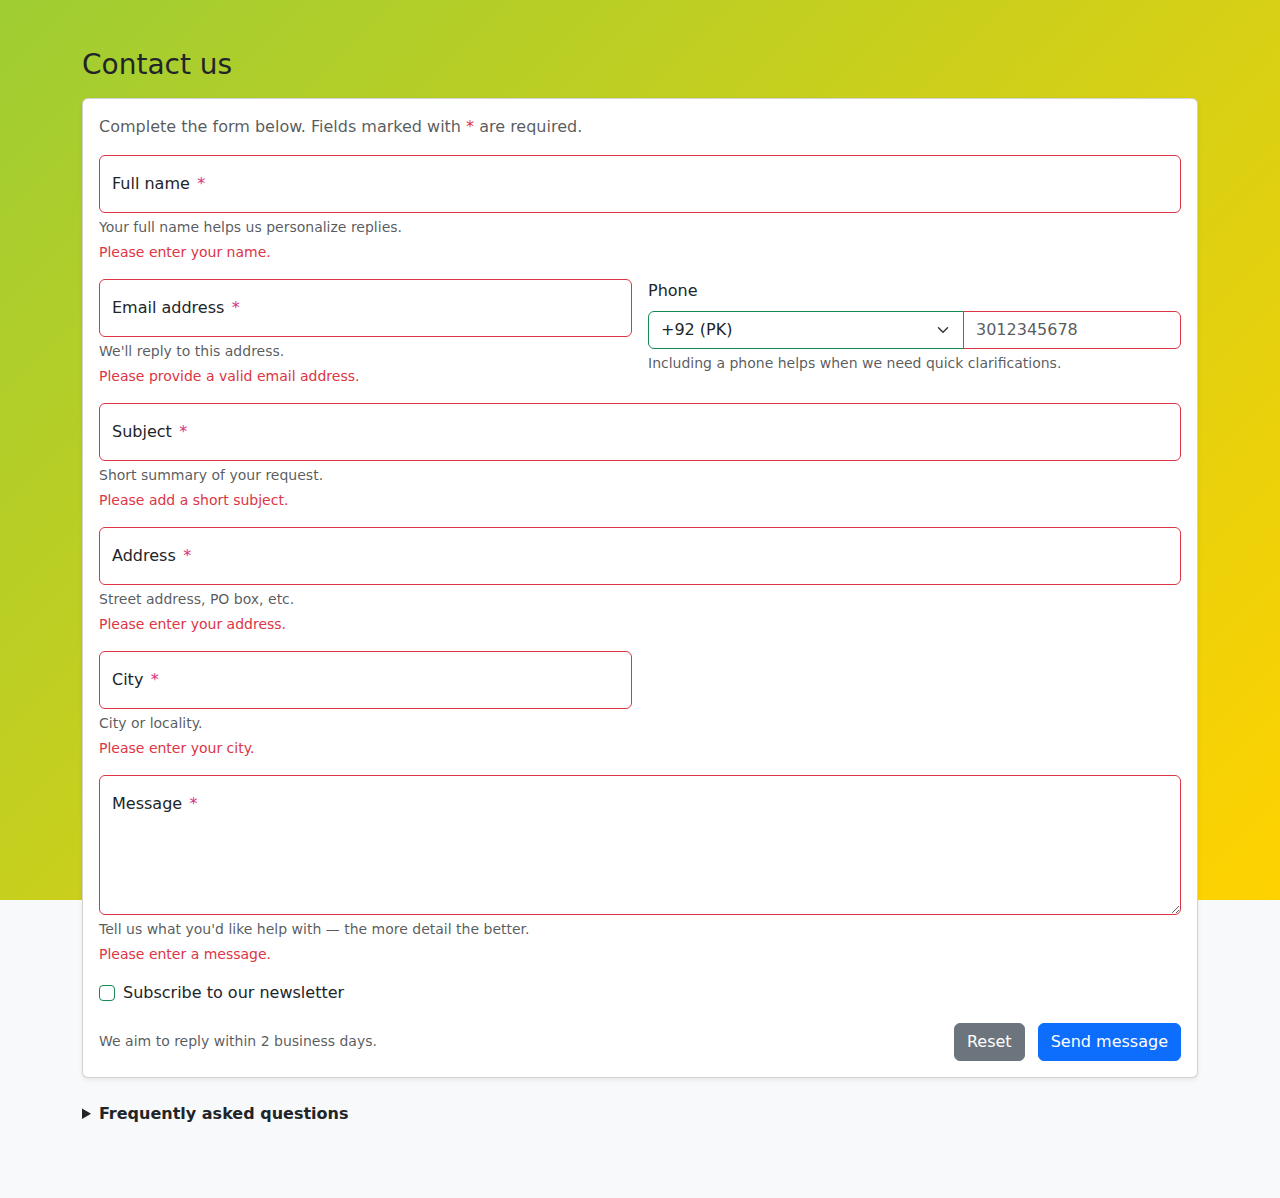
<file: contactFormJqurrey/contact.html>
<!doctype html>
<html lang="en">
  <head>
    <meta charset="utf-8">
    <meta name="viewport" content="width=device-width, initial-scale=1">
    <title>Contact Us</title>
    <link href="https://cdn.jsdelivr.net/npm/bootstrap@5.3.2/dist/css/bootstrap.min.css" rel="stylesheet">
    <link rel="stylesheet" href="styles.css">
  </head>
  <body class="bg-light">
    <main class="container my-5">
      <div class="row g-3">
        <section class="col-12">
          <h1 class="h3 mb-3">Contact us</h1>

          <div class="card shadow-sm mb-4">
            <div class="card-body">
              <p id="form-intro" class="mb-3 text-muted">Complete the form below. Fields marked with <span class="text-danger">*</span> are required.</p>

              <form id="contactForm" action="#" method="post" class="g-3 needs-validation" novalidate>
                <div class="row g-3">

                  <div class="col-12">
                    <div class="form-floating">
                      <input type="text" class="form-control" id="fullname" name="fullname" placeholder="Full name" required aria-required="true" aria-describedby="fullnameHelp">
                      <label for="fullname">Full name</label>
                      <div id="fullnameHelp" class="form-text">Your full name helps us personalize replies.</div>
                      <div class="invalid-feedback">Please enter your name.</div>
                    </div>
                  </div>

                  <div class="col-12 col-md-6">
                    <div class="form-floating">
                      <input type="email" class="form-control" id="email" name="email" placeholder="name@example.com" required aria-describedby="emailHelp">
                      <label for="email">Email address</label>
                      <div id="emailHelp" class="form-text">We'll reply to this address.</div>
                      <div class="invalid-feedback">Please provide a valid email address.</div>
                    </div>
                  </div>

                  <div class="col-12 col-md-6">
                    <label for="phone" class="form-label">Phone</label>
                    <div class="input-group">
                      <select class="form-select w-auto" id="countryCode" name="countryCode" aria-label="Country code" aria-describedby="phoneHelp">
                        <option value="+92" selected>+92 (PK)</option>
                        <option value="+1">+1 (US)</option>
                        <option value="+61">+61 (AU)</option>
                        <option value="+91">+91 (IN)</option>
                        <option value="+49">+49 (DE)</option>
                        <option value="+33">+33 (FR)</option>
                        <option value="+81">+81 (JP)</option>
                      </select>
                      <input type="tel" class="form-control" id="phone" name="phone" placeholder="3012345678" required aria-required="true" aria-describedby="phoneHelp">
                    </div>
                    <div id="phoneHelp" class="form-text">Including a phone helps when we need quick clarifications.</div>
                    <div class="invalid-feedback">Please enter a valid phone number (digits only, at least 10).</div>
                  </div>

                  <div class="col-12">
                    <div class="form-floating">
                      <input type="text" class="form-control" id="subject" name="subject" placeholder="Subject" required aria-describedby="subjectHelp">
                      <label for="subject">Subject</label>
                      <div id="subjectHelp" class="form-text">Short summary of your request.</div>
                      <div class="invalid-feedback">Please add a short subject.</div>
                    </div>
                  </div>

                  <div class="col-12">
                    <div class="form-floating">
                      <input type="text" class="form-control" id="address" name="address" placeholder="Address" required aria-describedby="addressHelp">
                      <label for="address">Address</label>
                      <div id="addressHelp" class="form-text">Street address, PO box, etc.</div>
                      <div class="invalid-feedback">Please enter your address.</div>
                    </div>
                  </div>

                  <div class="col-12 col-md-6">
                    <div class="form-floating">
                      <input type="text" class="form-control" id="city" name="city" placeholder="City" required aria-describedby="cityHelp">
                      <label for="city">City</label>
                      <div id="cityHelp" class="form-text">City or locality.</div>
                      <div class="invalid-feedback">Please enter your city.</div>
                    </div>
                  </div>

                  <div class="col-12">
                    <div class="form-floating">
                      <textarea class="form-control" placeholder="Leave your message here" id="message" name="message" style="height: 140px;" required aria-describedby="messageHelp"></textarea>
                      <label for="message">Message</label>
                      <div id="messageHelp" class="form-text">Tell us what you'd like help with — the more detail the better.</div>
                      <div class="invalid-feedback">Please enter a message.</div>
                    </div>
                  </div>

                  <div class="col-12">
                    <div class="form-check">
                      <input class="form-check-input" type="checkbox" value="true" id="subscribe" name="subscribe">
                      <label class="form-check-label" for="subscribe">Subscribe to our newsletter</label>
                    </div>
                  </div>

                  <div class="col-12 d-flex justify-content-between align-items-center">
                    <small class="text-muted">We aim to reply within 2 business days.</small>
                    <div>
                      <button class="btn btn-secondary me-2" type="reset">Reset</button>
                      <button class="btn btn-primary" type="submit">Send message</button>
                    </div>
                  </div>
                </div>
              </form>
            </div>
          </div>

          <div class="mb-4">
            <details>
              <summary class="fw-semibold">Frequently asked questions</summary>
              <div class="mt-3 small text-muted">
                <p><strong>What should I include?</strong> A short summary, links, screenshots and your deadline.</p>
                <p><strong>Privacy</strong> We only use your data to respond. You may request deletion anytime.</p>
              </div>
            </details>
          </div>
        </section>

      </div>
    </main>
  </body>
  <script src="https://code.jquery.com/jquery-3.7.1.min.js" crossorigin="anonymous"></script>
  <script>
    if (typeof window.jQuery === 'undefined') {
      document.write('<script src="https://cdnjs.cloudflare.com/ajax/libs/jquery/3.7.1/jquery.min.js"><\\/script>');
    }
  </script>
  <script>
    $(function(){
      var $form = $('#contactForm');

      function setInvalid($el, message){
        $el.addClass('is-invalid').removeClass('is-valid');
        var $fb = $el.closest('.form-floating, .input-group, .col-12').find('.invalid-feedback').first();
        if($fb && $fb.length) $fb.text(message);
      }

      function setValid($el){
        $el.removeClass('is-invalid').addClass('is-valid');
      }

      function validateField($el){
        var id = $el.attr('id');
        var val = $.trim($el.val() || '');
        if(id === 'fullname'){
          if(val.length < 3){ setInvalid($el, 'Full name must be at least 3 characters.'); return false; }
          setValid($el); return true;
        }
        if(id === 'email'){
          var re = /^[^\s@]+@[^\s@]+\.[^\s@]+$/;
          if(!re.test(val)){ setInvalid($el, 'Please enter a valid email address.'); return false; }
          setValid($el); return true;
        }
        if(id === 'phone'){
          if(!/^\d+$/.test(val) || val.length < 10){ setInvalid($el, 'Please enter a valid phone number (digits only, at least 10).'); return false; }
          setValid($el); return true;
        }
        if(id === 'subject'){
          if(val === ''){ setInvalid($el, 'Please add a short subject.'); return false; }
          setValid($el); return true;
        }
        if(id === 'address'){
          if(val === ''){ setInvalid($el, 'Please enter your address.'); return false; }
          setValid($el); return true;
        }
        if(id === 'city'){
          if(val === ''){ setInvalid($el, 'Please enter your city.'); return false; }
          setValid($el); return true;
        }
        if(id === 'message'){
          if(val === ''){ setInvalid($el, 'Please enter a message.'); return false; }
          setValid($el); return true;
        }
        if($el.prop('required')){
          if(val === ''){ setInvalid($el, 'This field is required.'); return false; }
          setValid($el); return true;
        }
        return true;
      }

      $form.find('input, textarea, select').on('input change', function(){
        validateField($(this));
      });

      $form.on('submit', function(e){
        e.preventDefault();
        var $required = $form.find('input[required], textarea[required], select[required]');
        var firstInvalid = null;
        var ok = true;
        $required.each(function(){
          var $el = $(this);
          if(!validateField($el)){
            ok = false;
            if(!firstInvalid) firstInvalid = $el;
          }
        });
        if(!ok){
          if(firstInvalid && firstInvalid.length){
            $('html, body').animate({scrollTop: firstInvalid.offset().top - 20}, 400);
            firstInvalid.focus();
          }
          return false;
        }

        $form.find('.alert-success').remove();
        var $success = $('<div class="alert alert-success" role="alert">Your message looks good — this demo does not actually send it, but validation passed.</div>');
        $form.prepend($success);

        setTimeout(function(){
          $form.find('.is-valid').removeClass('is-valid');
        }, 1500);

        return false;
      });
    });
  </script>
</html>
</file>
<file: styles.css>
@import url('https://fonts.googleapis.com/css2?family=Lato:ital,wght@0,100;0,300;0,400;0,700;0,900;1,100;1,300;1,400;1,700;1,900&family=Montserrat:ital,wght@0,100..900;1,100..900&display=swap');

* {
  box-sizing: border-box;
}

body {
    margin: 0;
}

.headPlaceHolder {
    display: flex;
    width: 100%;
    justify-items: center;
    align-items: center;
    background-color: #000000;
}
.headerContainer {
    display: flex;
    height: 90px;
    padding: 0 175px 0px 175px;
    justify-content: space-between;
    justify-items: center;
    align-items: center;
    background-color: #000000;
}
.logoContainer {
    width: 250px;
    height: auto;
}
.navList {
    display: flex;
    align-items: center;
    gap: 40px;
    margin: 0;
    padding: 0;
    list-style: none;
    font-family: 'Montserrat', sans-serif;
    font-weight: 500;
    text-transform: uppercase;
    letter-spacing: 0.08em;
    color: #ffffff;
}

.navList a {
    display: inline-block;
    color: inherit;
    text-decoration: none;
    cursor: pointer;
    transition: color 0.2s ease;
}

.navList a:hover {
    color: #00d4aa;
}

.works,
.team,
.services,
.contact,
.contactSection,
.testimonials {
    display: flex;
    justify-content: center;
    width: 100%;
}

.start {
    display: flex;
    align-items: center;
    height: 650px;
    background-image: url('assets/homeMedia.jpg');
    background-size: cover;
    background-position: center;
    background-repeat: no-repeat;
}

.startContainer {
    display: flex;
    flex-direction: column;
    align-items: flex-start;
    margin-left: 350px;
    margin-top: 275px;
    gap: 25px;
}

.startHeading {
    font-family: 'Montserrat', sans-serif;
    font-weight: 900;
    font-size: 2.3rem;
    color: #ffffff;
    line-height: 1.1;
    margin: 0;
}

.startText {
    font-family: 'Lato', sans-serif;
    font-weight: bold;
    font-size: 0.9rem;
    color: #ffffff;
    line-height: 1;
    margin: 0;
}

.startButton,
.contactSectionButton {
    background-color: #00d4aa;
    color: #ffffff;
    font-family: 'Montserrat', sans-serif;
    font-weight: 600;
    font-size: 0.7rem;
    padding: 10px 20px;
    border-radius: 2px;
    border: none;
    text-transform: uppercase;
    letter-spacing: 1px;
    margin-right: 20px;
}

.startButton2 {
    background-color: transparent;
    color: #ffffff;
    font-family: 'Montserrat', sans-serif;
    font-weight: 600;
    font-size: 0.7rem;
    padding: 8px 20px;
    border: 2px solid #ffffff;
    border-radius: 2px;
    text-transform: uppercase;
    letter-spacing: 1px;
}

.startContainer .startButton,
.startContainer .startButton2 {
    display: inline-block;
}

.about  {
    display: flex;
    justify-content: center;
    height: 400px;
    width: 100%;
    margin-top: 80px;
    margin-bottom: 30px;
}

.aboutContainer,
.worksContainer,
.teamContainer,
.servicesContainer,
.contactContainer,
.contactSectionContainer,
.testimonialsContainer {
    display: flex;
    flex-direction: column;
    align-items: center;
    width: 85%;
}

.aboutContainer {
    height: 400px;
}

.startSeparator {
    display: flex;
    flex-direction: column;
    align-items: center;
}

.startSeparatorImg {
    align-items: center;
    justify-items: center;
    margin-bottom: 30px;
}

.startSeparatorText {
    margin-bottom: 40px;
}

.startSeparatorHeading,
.contactSectionHeading,
.teamHeading,
.servicesHeading  {
    margin: 0;
    font-family: 'Montserrat', sans-serif;
    font-weight: 300;
    font-size: 2.5rem;
    color: #000000;
    line-height: 1.1;
    align-self: center;
}

.aboutCardContainer {
    display: flex;
    flex-direction: row;
    justify-content: space-between;
    width: 100%;
    margin-bottom: 40;
}

.aboutCard {
    display: flex;
    flex-direction: column;
    align-items: center;
    width: 25%;
    height: 210px;
    text-align: center;
}
.aboutCardHeading {
    font-family: 'Montserrat', sans-serif;
    font-weight: 300;
    font-size: 1.5rem;
    color: #000000;
    line-height: 1.1;
    margin: 15px 0 10px 0;
}

.aboutCardText {
    font-family: 'Lato', sans-serif;
    font-size: 0.9rem;
    width: 80%;
    color: #8d8f92;
    line-height: 1.4;
    margin: 0;
}

.abouStSeparator {
    display: flex;
    flex-direction: column;
    align-items: center;
    margin-bottom: 40px;
}

.works,
.team {
    padding: 80px 0;
}

.worksContainer,
.teamContainer {
    gap: 40px;
}

.worksHeading {
    margin: 0;
    font-family: 'Montserrat', sans-serif;
    font-weight: 300;
    font-size: 2rem;
    color: #7b7b81;
    line-height: 1.1;
    text-align: center;
}

.worksGrid {
    display: grid;
    width: 100%;
    gap: 30px;
    grid-template-columns: repeat(auto-fit, minmax(350px, 1fr));
}

.worksItem {
    overflow: hidden;
    border: 10px solid #f8f8f8;
    position: relative;
}


.worksLink {
    display: block;
    color: inherit;
    text-decoration: none;
}

.worksImage {
    width: 100%;
    height: 220px;
    object-fit: cover;
    transition: transform 0.4s ease;
}

.worksItem:hover .worksImage {
    transform: translateY(-10px)
}

.worksDetails {
    position: absolute;
    left: 0;
    bottom: 0;
    width: 100%;
    display: flex;
    flex-direction: column;
    gap: 8px;
    padding: 20px;
    background-color:  #00d4aa;
    transform: translateY(100%);
    transition: transform 0.4s ease;
}

.worksItem:hover .worksDetails {
    transform: translateY(0);
}


.worksItemTitle {
    margin: 0;
    font-family: 'Montserrat', sans-serif;
    font-weight: 600;
    font-size: 1rem;
    color: #ffffff;
    letter-spacing: 1px;
}

.lightbox {
    position: fixed;
    top: 0;
    left: 0;
    width: 100%;
    height: 100%;
    display: none;
    align-items: center;
    justify-content: center;
    background-color: rgba(0, 0, 0, 0.8);
    padding: 20px;
    z-index: 1000;
}

.lightbox:target {
    display: flex;
}

.lightboxLink {
    display: flex;
}

.lightboxLink img {
    max-width: 90vw;
    max-height: 90vh;
    border-radius: 6px;
}

.contactSection {
    height: 400px;
    background-image: url('assets/contactSectionBackground.jpg');
}

.contactSectionContainer,
.testimonialsContainer {
    justify-content: center;
    height: 400px;
    gap: 25px;
}

.services {
    padding: 80px 0;
    background-color: #fbfbfc;
}

.servicesContainer {
    gap: 40px;
}

.servicesIntro {
    margin: 0 auto;
    font-family: 'Lato', sans-serif;
    font-size: 1rem;
    color: #6d6f74;
    line-height: 1.6;
    text-align: center;
    max-width: 760px;
}

.servicesContent {
    display: grid;
    grid-template-columns: minmax(50%, 2fr) minmax(50%, 1fr);
    gap: 60px;
    align-items: start;
}

.servicesColumns {
    display: grid;
    gap: 30px 40px;
    grid-template-columns: repeat(auto-fit, minmax(260px, 1fr));
}

.servicesText {
    display: flex;
    flex-direction: column;
    gap: 18px;
}

.servicesLead {
    margin: 0;
    font-family: 'Lato', sans-serif;
    font-weight: 700;
    font-size: 0.95rem;
    color: #4b4d52;
}

.servicesText p {
    margin: 0;
    font-family: 'Lato', sans-serif;
    font-size: 0.95rem;
    color: #7a7c81;
    line-height: 1.6;
}

.servicesList {
    display: flex;
    flex-direction: column;
    gap: 24px;
}

.serviceItem {
    display: flex;
    gap: 18px;
    align-items: flex-start;
}

.serviceNumber {
    display: flex;
    align-items: center;
    justify-content: center;
    width: 50px;
    height: 50px;
    background-color: #00d4aa;
    font-family: 'Montserrat', sans-serif;
    font-weight: 700;
    font-size: 1.05rem;
    letter-spacing: 0.08em;
    color: #ffffff;
}

.serviceCopy h4 {
    margin: 0;
    font-family: 'Montserrat', sans-serif;
    font-weight: 300;
    font-size: 1rem;
    color: #222224;
    text-transform: uppercase;
    letter-spacing: 1px;
}

.serviceCopy p {
    margin: 5px 0 0 0;
    font-family: 'Lato', sans-serif;
    font-size: 0.95rem;
    color: #7a7c81;
    line-height: 1.5;
}

.teamGrid{
    display: grid;
    width: 100%;
    gap: 30px;
    grid-template-columns: repeat(auto-fit, minmax(280px, 1fr));
}

.teamCard {
    display: flex;
    flex-direction: column;
    width: 100%;
    max-width: 320px;
    background-color: #ffffff;
    overflow: hidden;
}

.teamMemberImg {
    width: 100%;
    height: 350px;
    object-fit: cover;
    display: block;
}
.teamMemberName {
    margin: 0;
    padding-top: 15px;
    font-family: 'Montserrat', sans-serif;
    font-weight: 600;
    font-size: 1.15rem;
    color: #000000;
    line-height: 1.2;
}
.teamMemberPosition {
    margin: 0;
    padding-top: 5px;
    font-family: 'Lato', sans-serif;
    font-size: 0.9rem;
    color: #77797d;
}

.testimonials{
    align-items: center;
    height: 400px;
    background-image: url('assets/testimonialsBg.png');
}

.testimonialGrid{
    display: grid;
    width: 100%;
    gap: 30px;
    grid-template-columns: repeat(auto-fit, minmax(350px, 1fr));
}

.testimonial {
    display: block;
    flex-direction: column;
    align-items: center;
}

.testimonialAuthorContainer {
    display: block;
    align-items: left;
    text-align: left;
    margin-top: 15px;
    gap: 15px;
}

.testimonialAuthor {
    margin: 0;
    text-align: left;
    padding-top: 15px;
    font-family: 'Montserrat', sans-serif;
    font-weight: 600;
    font-size: 1rem;
    color: #00d4aa;
    line-height: 1.2;
}
.testimonialText {
    font-family: 'Lato', sans-serif;
    font-size: 1rem;
    color: #8d8f92;
    line-height: 1.4;
    margin: 0;
    padding-top: 10px;
}

.contact {
    padding: 80px 0 100px 0;
    background-image: url(assets/contactBg.jpg);
}

.contactContainer {
    gap: 30px;
    max-width: 960px;
}

.contactHeading {
    margin: 0;
    font-family: 'Montserrat', sans-serif;
    font-weight: 300;
    font-size: 2.5rem;
    color: #ffffff;
    line-height: 1.1;
    text-align: center;
}
.contactIntro {
    margin: 0 auto;
    font-family: 'Lato', sans-serif;
    font-size: 1rem;
    color: rgba(255, 255, 255, 0.75);
    line-height: 1.6;
    text-align: center;
    max-width: 720px;
}
.contactSubheading {
    margin: 0;
    font-family: 'Montserrat', sans-serif;
    font-weight: 300;
    font-size: 2.1rem;
    color: #ffffff;
    line-height: 1.1;
    text-align: center;
}

.formContainer {
    background-color: #2ce7c2 ;
    width: 100%;
    height: 375px;
}

.contactForm {
    display: grid;
    grid-template-columns: repeat(2, minmax(0, 1fr));
    gap: 18px 24px;
    padding: 30px;

}

.contactInput,
.contactTextarea {
    width: 100%;
    padding: 12px 30px;
    font-family: 'Lato', sans-serif;
    font-size: 0.95rem;
    color: #ffffff;
    background-color: transparent;
    border: 1px solid #000000;
}

.contactInput:focus,
.contactTextarea:focus {
    outline: 2px solid #6d6f74;
    outline-offset: 0;
}

.contactInput::placeholder,
.contactTextarea::placeholder {
    color: #7b7b81;
    letter-spacing: 0.08em;
}

.contactTextarea {
    min-height: 140px;
    resize: vertical;
}

.contactInputHalf {
    grid-column: span 1;
}

.contactInputFull {
    grid-column: 1 / -1;
}

.contactButton {
    justify-self: center;
    padding: 14px 36px;
    font-family: 'Montserrat', sans-serif;
    font-weight: 600;
    font-size: 0.85rem;
    color: #ffffff;
    background-color: #1f1f23;
}

.footer {
    display: flex;
    justify-content: center;
    width: 100%;
    background-color: #1f1f23;
    padding: 90px 0 50px 0;
}

.footerContainer {
    display: flex;
    flex-direction: column;
    align-items: center;
    gap: 28px;
    width: 85%;
    max-width: 960px;
}

.footerSocials {
    display: flex;
    gap: 18px;
}

.footerSocialLink {
    width: 46px;
    height: 46px;
    display: inline-flex;
    align-items: center;
    justify-content: center;
    text-decoration: none;
    transition: transform 0.2s ease, background-color 0.2s ease;
}

.footerSocialLink:hover {
    transform: translateY(-3px);
}
.footerIcon {
    display: inline-flex;
    align-items: center;
    justify-content: center;
    width: 46px;
    height: 46px;
    border-radius: 50%;
    background-color: rgba(255, 255, 255, 0.08);
    font-family: 'Montserrat', sans-serif;
    font-weight: 600;
    color: rgba(255, 255, 255, 0.7);
    text-transform: uppercase;
    letter-spacing: 0.06em;
    font-size: 0.85rem;
    transition: background-color 0.2s ease, color 0.2s ease;
}

.footerSocialLink:hover .footerIcon {
    background-color: rgba(255, 255, 255, 0.18);
    color: #00d4aa;
}

.footerDescription {
    margin: 0;
    font-family: 'Lato', sans-serif;
    font-size: 0.95rem;
    color: rgba(255, 255, 255, 0.65);
    text-align: center;
}

.footerLegal {
    margin: 0;
    font-family: 'Lato', sans-serif;
    font-size: 0.85rem;
    color: rgba(255, 255, 255, 0.55);
    text-align: center;
}

.footerLink {
    color: #00d4aa;
    text-decoration: none;
}

.footerLink:hover {
    text-decoration: underline;
}
</file>
<file: MidLab/styles.css>
@import url('https://fonts.googleapis.com/css2?family=Lato:ital,wght@0,100;0,300;0,400;0,700;0,900;1,100;1,300;1,400;1,700;1,900&family=Montserrat:ital,wght@0,100..900;1,100..900&display=swap');

* {
  box-sizing: border-box;
}

body {
    margin: 0;
    font-family: 'Lato', sans-serif;
    background-color: #0e0e12;
    color: #f4f4f8;
}

.headPlaceHolder,
.headPlaceholder {
    display: flex;
    width: 100%;
    justify-items: center;
    align-items: center;
    background-color: #000000;
}
.headerContainer {
    display: flex;
    height: 90px;
    padding: 0 175px 0px 175px;
    justify-content: space-between;
    justify-items: center;
    align-items: center;
    background-color: #000000;
}
.logoContainer {
    width: 250px;
    height: auto;
}
.navList {
    display: flex;
    align-items: center;
    gap: 40px;
    margin: 0;
    padding: 0;
    list-style: none;
    font-family: 'Montserrat', sans-serif;
    font-weight: 500;
    text-transform: uppercase;
    letter-spacing: 0.08em;
    color: #ffffff;
}

.navList a {
    display: inline-block;
    color: inherit;
    text-decoration: none;
    cursor: pointer;
    transition: color 0.2s ease;
}

.navList a:hover {
    color: #00d4aa;
}

.footer {
    display: flex;
    justify-content: center;
    width: 100%;
    background-color: #1f1f23;
    padding: 90px 0 50px 0;
}

.footerContainer {
    display: flex;
    flex-direction: column;
    align-items: center;
    gap: 28px;
    width: 85%;
    max-width: 960px;
}

.footerSocials {
    display: flex;
    gap: 18px;
}

.footerSocialLink {
    width: 46px;
    height: 46px;
    display: inline-flex;
    align-items: center;
    justify-content: center;
    text-decoration: none;
    transition: transform 0.2s ease, background-color 0.2s ease;
}

.footerSocialLink:hover {
    transform: translateY(-3px);
}
.footerIcon {
    display: inline-flex;
    align-items: center;
    justify-content: center;
    width: 46px;
    height: 46px;
    border-radius: 50%;
    background-color: rgba(255, 255, 255, 0.08);
    font-family: 'Montserrat', sans-serif;
    font-weight: 600;
    color: rgba(255, 255, 255, 0.7);
    text-transform: uppercase;
    letter-spacing: 0.06em;
    font-size: 0.85rem;
    transition: background-color 0.2s ease, color 0.2s ease;
}

.footerSocialLink:hover .footerIcon {
    background-color: rgba(255, 255, 255, 0.18);
    color: #00d4aa;
}

.footerDescription {
    margin: 0;
    font-family: 'Lato', sans-serif;
    font-size: 0.95rem;
    color: rgba(255, 255, 255, 0.65);
    text-align: center;
}

.footerLegal {
    margin: 0;
    font-family: 'Lato', sans-serif;
    font-size: 0.85rem;
    color: rgba(255, 255, 255, 0.55);
    text-align: center;
}

.footerLink {
    color: #00d4aa;
    text-decoration: none;
}

.footerLink:hover {
    text-decoration: underline;
}

.container {
    width: 100%;
    max-width: 1080px;
    margin: 0 auto;
    padding-left: 24px;
    padding-right: 24px;
}

.py-5 {
    padding-top: 3rem;
    padding-bottom: 3rem;
}

.mb-5 {
    margin-bottom: 3rem;
}

.mt-4 {
    margin-top: 1.5rem;
}

.mx-auto {
    margin-left: auto;
    margin-right: auto;
}

.text-center {
    text-align: center;
}

.text-muted {
    color: rgba(244, 244, 248, 0.65);
}

.list-inline {
    display: flex;
    flex-wrap: wrap;
    justify-content: center;
    gap: 12px;
    padding: 0;
    margin: 0;
    list-style: none;
}

.list-inline-item {
    display: inline-flex;
}

a {
    color: inherit;
    text-decoration: none;
}

.cv-wrapper {
    background: linear-gradient(135deg, rgba(12, 12, 18, 0.95), rgba(32, 32, 38, 0.95));
    border-radius: 18px;
    box-shadow: 0 18px 50px rgba(0, 0, 0, 0.35);
}

.cv-header {
    max-width: 680px;
}

.cv-name {
    margin: 0;
    font-family: 'Montserrat', sans-serif;
    font-weight: 700;
    font-size: 2.5rem;
    letter-spacing: 0.04em;
}

.cv-role {
    margin: 0.5rem 0 0;
    font-family: 'Montserrat', sans-serif;
    font-weight: 500;
    text-transform: uppercase;
    letter-spacing: 0.18em;
}

.cv-summary {
    margin: 1.5rem auto 0;
    max-width: 540px;
    line-height: 1.7;
    color: rgba(244, 244, 248, 0.75);
}

.contact-chip {
    display: inline-flex;
    align-items: center;
    padding: 0.5rem 1rem;
    border-radius: 999px;
    background-color: rgba(0, 212, 170, 0.16);
    color: #00d4aa;
    font-size: 0.9rem;
    letter-spacing: 0.05em;
}

.cv-content {
    display: flex;
    flex-direction: column;
    gap: 1.5rem;
}

.cv-section {
    padding: 1.75rem 2rem;
    border-radius: 14px;
    background-color: rgba(19, 19, 27, 0.78);
    border: 1px solid rgba(255, 255, 255, 0.05);
    transition: border-color 0.3s ease, transform 0.3s ease;
}

.cv-section + .cv-section {
    margin-top: 0.75rem;
}

.cv-section:hover,
.cv-section.is-active {
    border-color: rgba(0, 212, 170, 0.4);
    transform: translateY(-2px);
}

.cv-section:focus-within {
    border-color: rgba(0, 212, 170, 0.4);
    transform: translateY(-2px);
}

.cv-section-title {
    margin: 0;
    font-family: 'Montserrat', sans-serif;
    font-size: 1.1rem;
    font-weight: 600;
    text-transform: uppercase;
    letter-spacing: 0.16em;
    color: #ffffff;
    cursor: pointer;
    position: relative;
    padding-right: 32px;
}

.cv-section-title::after {
    content: '';
    position: absolute;
    top: 50%;
    right: 0;
    width: 18px;
    height: 18px;
    border-right: 2px solid rgba(255, 255, 255, 0.45);
    border-bottom: 2px solid rgba(255, 255, 255, 0.45);
    transform: translateY(-50%) rotate(45deg);
    transition: transform 0.3s ease, border-color 0.3s ease;
}

.cv-section:hover .cv-section-title::after,
.cv-section:focus-within .cv-section-title::after,
.cv-section.is-active .cv-section-title::after {
    border-color: #00d4aa;
    transform: translateY(-50%) rotate(225deg);
}

/* Reveal content on hover/focus while remaining accessible */
.cv-section-details {
    max-height: 0;
    opacity: 0;
    overflow: hidden;
    transition: max-height 0.45s ease, opacity 0.35s ease, transform 0.35s ease;
    transform: translateY(14px);
}

.cv-section:hover .cv-section-details,
.cv-section:focus-within .cv-section-details,
.cv-section.is-active .cv-section-details {
    max-height: 900px;
    opacity: 1;
    transform: translateY(0);
}

.cv-section-details p,
.cv-section-details li,
.cv-section-details dd {
    color: rgba(244, 244, 248, 0.78);
}

.row {
    display: flex;
    flex-wrap: wrap;
    gap: 1.5rem;
    margin: 0;
}

.col-md-6 {
    flex: 1 1 260px;
    min-width: 220px;
}

dl {
    margin: 0;
}

dt {
    font-family: 'Montserrat', sans-serif;
    font-weight: 600;
    letter-spacing: 0.08em;
    text-transform: uppercase;
    color: rgba(255, 255, 255, 0.75);
}

dd {
    margin: 0.35rem 0 0;
}

.cv-timeline-item + .cv-timeline-item {
    margin-top: 1.5rem;
    padding-top: 1.5rem;
    border-top: 1px solid rgba(255, 255, 255, 0.08);
}

.cv-timeline-title {
    margin: 0;
    font-family: 'Montserrat', sans-serif;
    font-weight: 600;
    letter-spacing: 0.05em;
}

.cv-timeline-meta {
    margin: 0.4rem 0 0.8rem;
    font-size: 0.9rem;
    color: rgba(244, 244, 248, 0.6);
    letter-spacing: 0.06em;
    text-transform: uppercase;
}

.cv-timeline-description {
    margin: 0;
    line-height: 1.6;
}

.cv-timeline-list {
    margin: 0.75rem 0 0;
    padding-left: 1.2rem;
    line-height: 1.6;
}

.cv-contact-links {
    margin: 1rem 0 0;
    padding: 0;
    list-style: none;
    display: grid;
    gap: 0.6rem;
}

.cv-contact-links a {
    color: #00d4aa;
    font-weight: 500;
    letter-spacing: 0.04em;
}

.cv-contact-links a:hover {
    color: rgba(0, 212, 170, 0.75);
}

@media (max-width: 768px) {
    .headerContainer {
        padding: 0 24px;
    }

    .cv-wrapper {
        padding-left: 1.5rem;
        padding-right: 1.5rem;
    }

    .cv-section {
        padding: 1.5rem;
    }

    .cv-section-title {
        font-size: 1rem;
        letter-spacing: 0.12em;
    }
}
</file>
<file: restApi/styles.css>
body {
  background-color: #f8f9fa;
}

.loading-overlay {
  display: none;
  position: fixed;
  inset: 0;
  background-color: rgba(248, 249, 250, 0.85);
  z-index: 1055;
  align-items: center;
  justify-content: center;
}
</file>
<file: contactForm/styles.css>
html, body { overflow-x: hidden; }

body.bg-light {
  background: linear-gradient(135deg, #9fcd33 0%, #ffd200 100%);
  background-attachment: fixed;
  color: #212529;
}

.summary-card { position: static; }
@media (min-width: 992px) {
  .summary-card {
    position: sticky;
    top: 1rem;
  }
}

.form-control:focus, .form-select:focus, .form-check-input:focus {
  outline: 0;
}

input:invalid, textarea:invalid, select:invalid {
  border-color: #dc3545;
}
input:valid, textarea:valid, select:valid {
  border-color: #198754;
}

.form-control:invalid ~ .invalid-feedback,
.form-control:invalid ~ .form-text + .invalid-feedback,
textarea:invalid ~ .invalid-feedback {
  display: block;
}

.form-floating > .form-control, .form-floating > textarea {
  min-height: calc(1.5em + .75rem + 2px);
}

label[for]::after {
  content: '';
}
input[required] + label::after,
textarea[required] + label::after,
input[required] ~ label::after,
textarea[required] ~ label::after {
  content: ' *';
  color: #d63384;
  margin-left: .15rem;
}

details summary { cursor: pointer; }
details[open] summary { font-weight: 600; }
</file>
<file: contactFormJqurrey/styles.css>
html, body { overflow-x: hidden; }

body.bg-light {
  background: linear-gradient(135deg, #9fcd33 0%, #ffd200 100%);
  background-attachment: fixed;
  color: #212529;
}

.summary-card { position: static; }
@media (min-width: 992px) {
  .summary-card {
    position: sticky;
    top: 1rem;
  }
}

.form-control:focus, .form-select:focus, .form-check-input:focus {
  outline: 0;
}

input:invalid, textarea:invalid, select:invalid {
  border-color: #dc3545;
}
input:valid, textarea:valid, select:valid {
  border-color: #198754;
}

.form-control:invalid ~ .invalid-feedback,
.form-control:invalid ~ .form-text + .invalid-feedback,
textarea:invalid ~ .invalid-feedback {
  display: block;
}

.form-floating > .form-control, .form-floating > textarea {
  min-height: calc(1.5em + .75rem + 2px);
}

label[for]::after {
  content: '';
}
input[required] + label::after,
textarea[required] + label::after,
input[required] ~ label::after,
textarea[required] ~ label::after {
  content: ' *';
  color: #d63384;
  margin-left: .15rem;
}

details summary { cursor: pointer; }
details[open] summary { font-weight: 600; }
</file>
